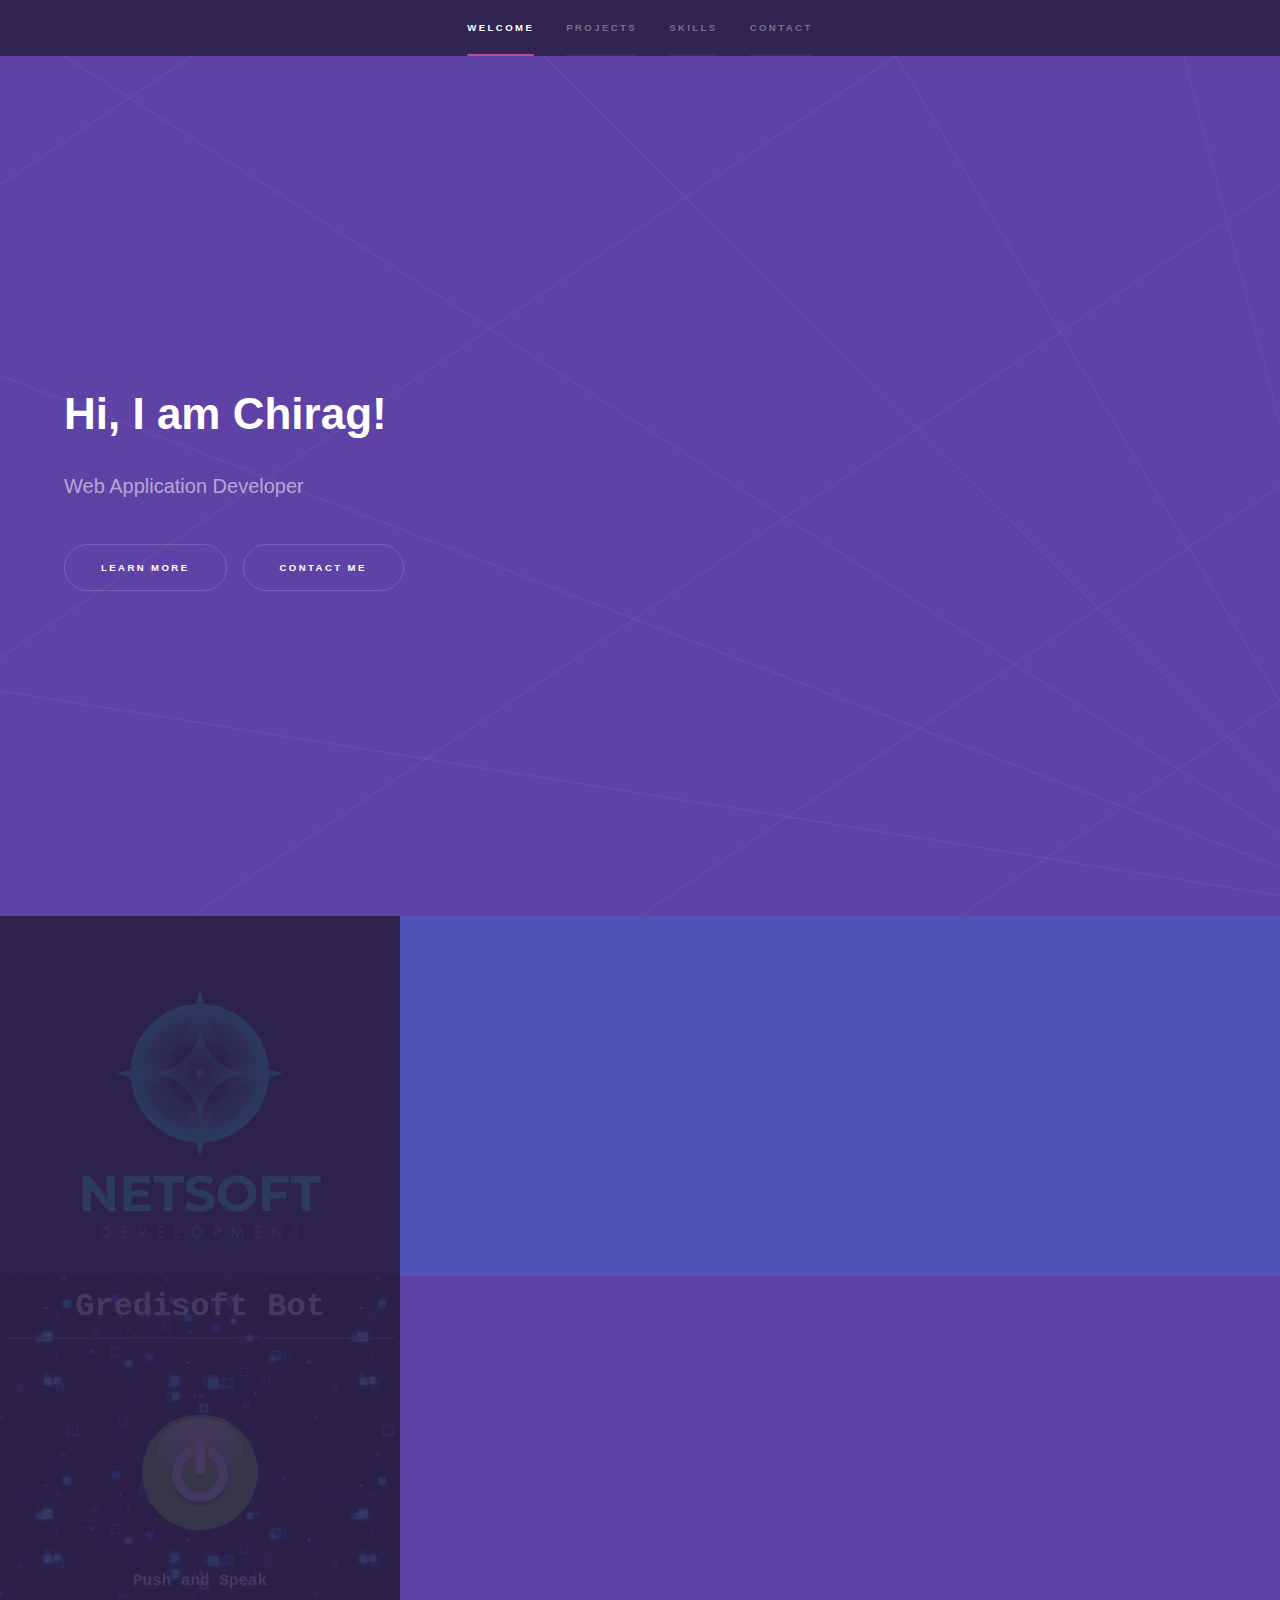
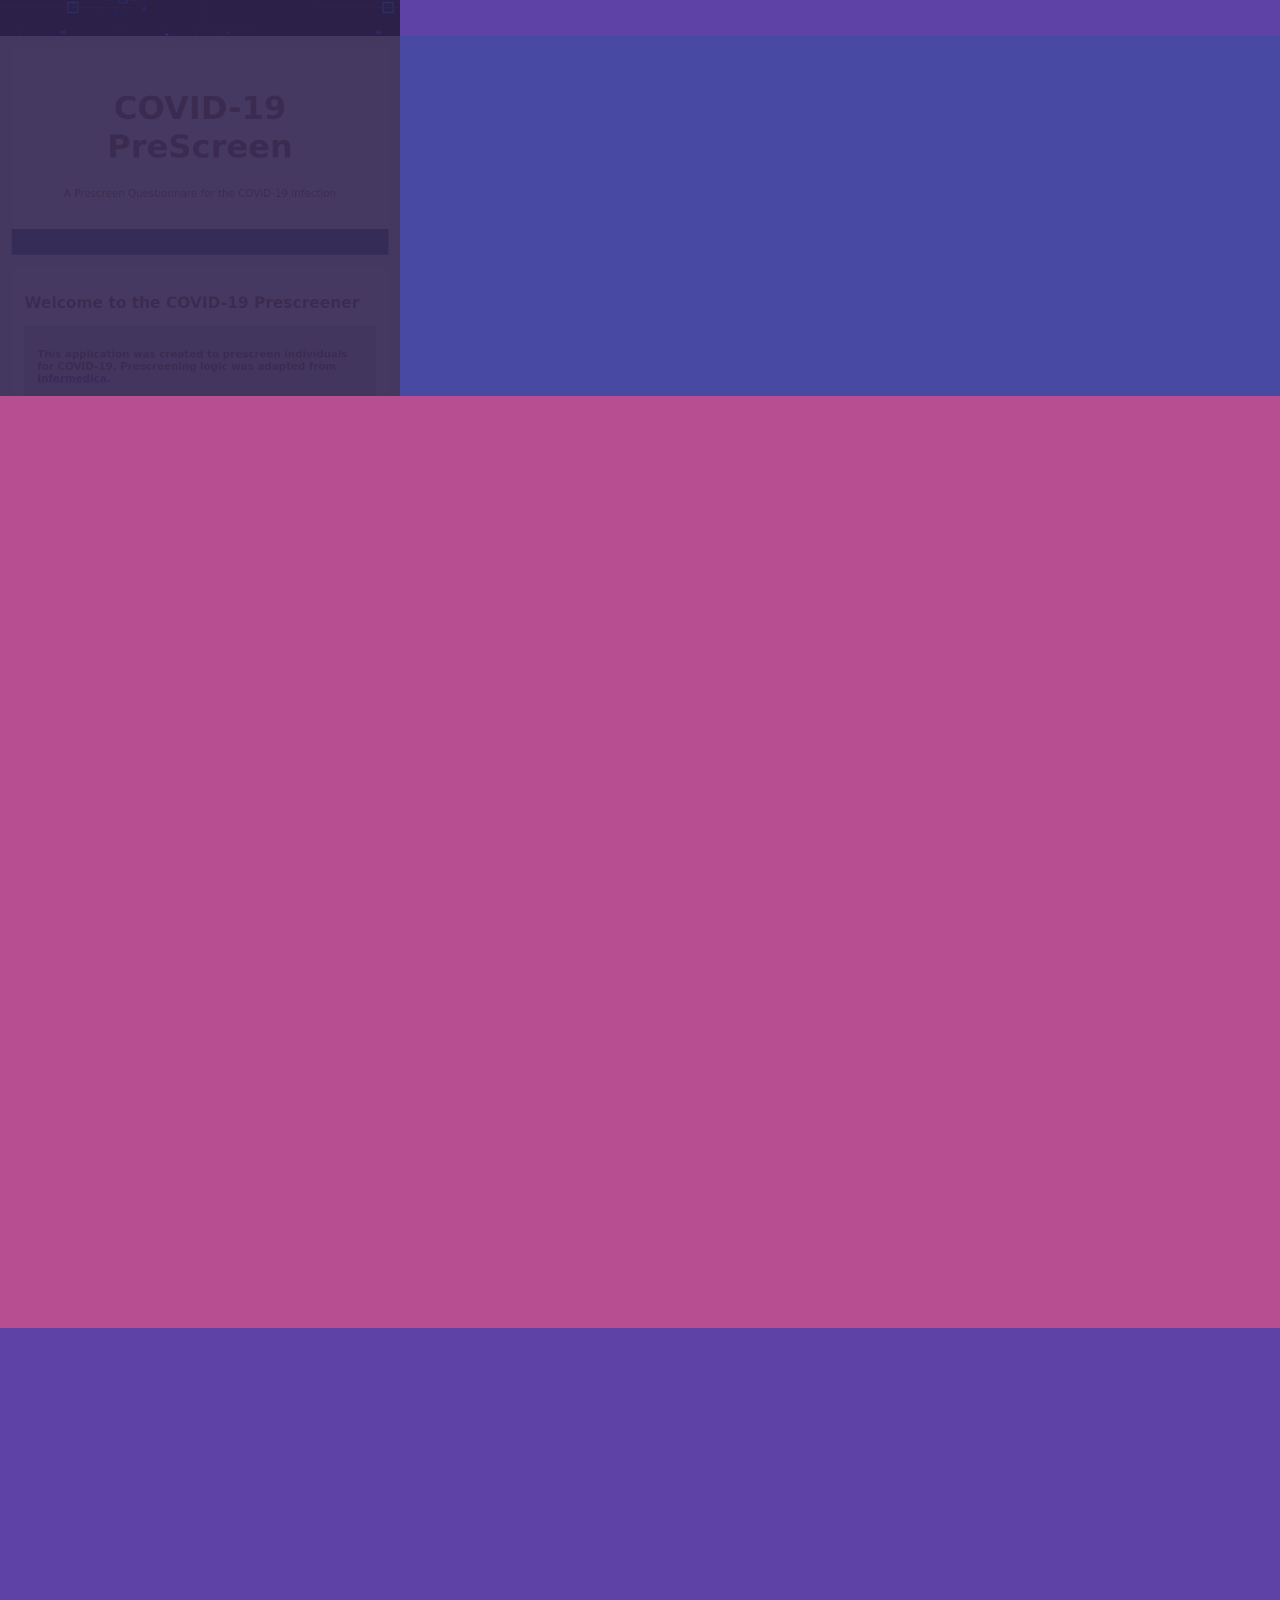
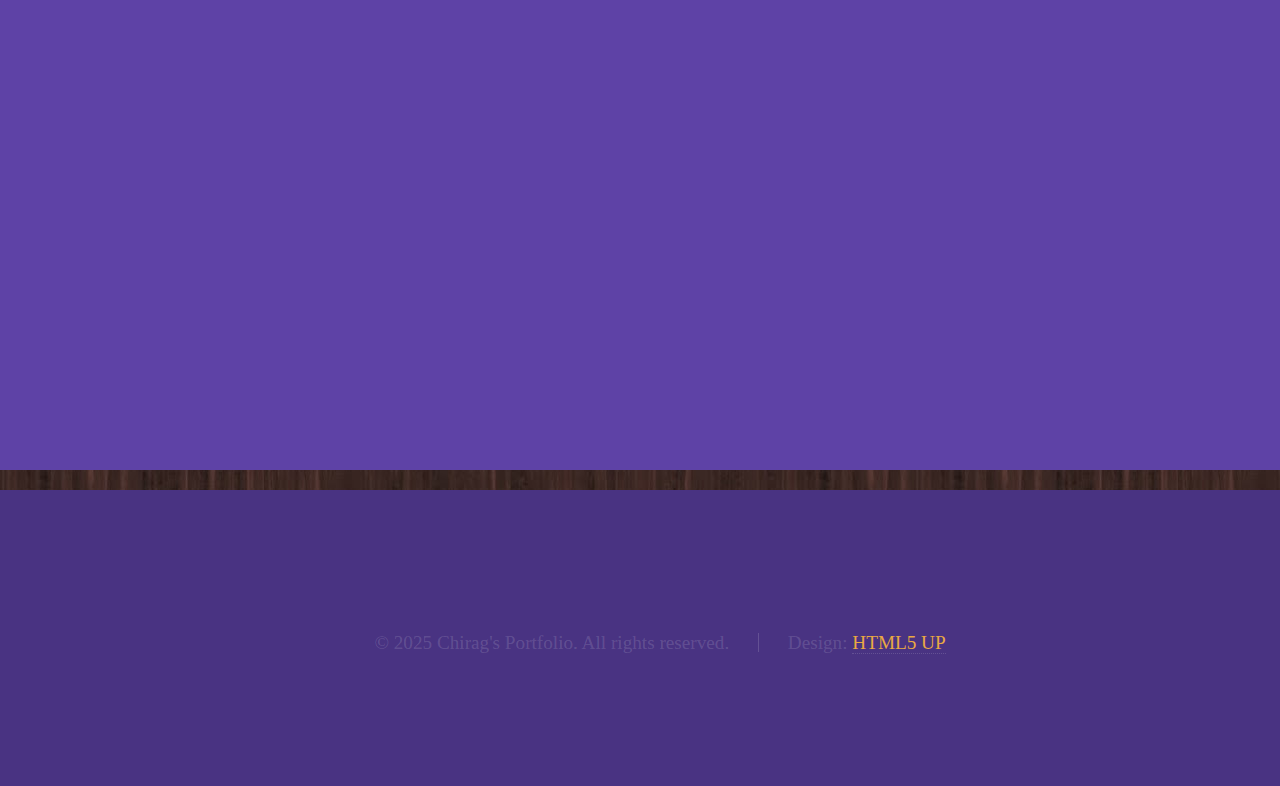
<file: index.html>
<!DOCTYPE HTML>
<!--
	Hyperspace by HTML5 UP
	html5up.net | @ajlkn
	Free for personal and commercial use under the CCA 3.0 license (html5up.net/license)
-->
<html>
	<head>
		<title>Chirag's Portfolio</title>
		<meta charset="utf-8" />
		<meta name="viewport" content="width=device-width, initial-scale=1, user-scalable=no" />
		 <!-- Bootstrap CSS -->
		 <link rel="stylesheet" href="https://stackpath.bootstrapcdn.com/bootstrap/4.1.3/css/bootstrap.min.css" integrity="sha384-MCw98/SFnGE8fJT3GXwEOngsV7Zt27NXFoaoApmYm81iuXoPkFOJwJ8ERdknLPMO" crossorigin="anonymous">
		<link rel="stylesheet" href="assets/css/main.css" />
		<!-- Custom style sheet -->
		<link rel="stylesheet" href="styles/style.css">
		<noscript><link rel="stylesheet" href="assets/css/noscript.css" /></noscript>

		<!-- Google fonts -->
		<link href="https://fonts.googleapis.com/css2?family=Indie+Flower&display=swap" rel="stylesheet"> 
    	<link href="https://fonts.googleapis.com/css2?family=Molle:ital@1&display=swap" rel="stylesheet"> 

	</head>
	<body class="is-preload">

		<!-- Sidebar -->
			<section id="sidebar">
				<div class="inner">
					<nav>
						<ul>
							<li><a href="#intro">Welcome</a></li>
							<li><a href="#projects">Projects</a></li>
							<li><a href="#skills">Skills</a></li>
							<li><a href="#contact">Contact</a></li>
						</ul>
					</nav>
				</div>
			</section>

		<!-- Wrapper -->
			<div id="wrapper">

				<!-- Intro -->
					<section id="intro" class="wrapper style1 fullscreen fade-down">
						<div class="inner">
							<h1>Hi, I am Chirag!</h1>
							<p>Web Application Developer </p>
							<ul class="actions">
								<li><a href="#projects" class="button scrolly">Learn more</a></li>
								<li><a href="#contact" class="button scrolly">Contact Me</a></li>
							</ul>
						</div>
					</section>

				<!-- Projects -->
					<section id="projects" class="wrapper style2 spotlights">

						<!-- Full Stack React Applications -->
						<section>
							<a href="https://chiragu.github.io/netsoft/" class="image"><img src="images/Netsoft.png" alt="Netsoft" data-position="top center" /></a>
							<div class="content">
								<div class="inner">
									<h2>Netsoft</h2>
									<p>My website of Blazor applications:<br>Trivia,  <br> 
									</p>
									<ul class="actions">
										<li><a href="https://chiragu.github.io/netsoft/" class="button">Live Site</a></li>
									</ul>
								</div>
							</div>
						</section>

						<!-- Bombay Biyani Project
						<section style="background: #5e42a6;">
							<a href="https://chiragu.github.io/bombaybiryani/" class="image"><img src="images/BombayBiryani.png" alt="Bombay Biryani" data-position="top center" /></a>
							<div class="content">
								<div class="inner">
									<h2>Bombay Biryani</h2>
									<p>A React Application for an Indian Restaurant<br> 
									</p>
									<ul class="actions">
										<li><a href="https://chiragu.github.io/bombaybiryani/" class="button">Live Site</a></li>
									</ul>
								</div>
							</div>
						</section>
						 -->

						<!-- Gredisoft React Projects -->
						<section style="background: #5e42a6;">
							<a href="https://chiragu.github.io/gredisoft/" class="image"><img src="images/gredisoft.png" alt="Gredisoft" data-position="top center" /></a>
							<div class="content">
								<div class="inner">
									<h2>Gredisoft</h2>
									<p>My website of React applications:<br>Trivia, To Do List, Blog, Arg Map and React 3D.<br> 
									</p>
									<ul class="actions">
										<li><a href="https://chiragu.github.io/gredisoft/" class="button">Live Site</a></li>
									</ul>
								</div>
							</div>
						</section>

						<!-- Covid PreScreen -->
						<section>
							<a href="https://chiragu.github.io/covidprescreen/" class="image"><img src="images/covidprescreen.png" alt="COVID-19 PreScreen" data-position="top center" /></a>
							<div class="content">
								<div class="inner">
									<h2>COVID-19 PreScreen</h2>
									<p>This application was created to prescreen individuals for COVID-19. Prescreening logic was adapted from <a href="https://developer.infermedica.com/docs/covid-19">Infermedica</a>.<br>
										Made with vanilla Javascript.<br>
									</p>
									<ul class="actions">
										<li><a href="https://chiragu.github.io/covidprescreen/" class="button">Live Site</a></li>
									</ul>
								</div>
							</div>
						</section>
					</section>

				<!-- Skills -->
					<section id="skills" class="wrapper style3 fade-up">
						<div class="inner">
							<h2>Skills</h2>
							<div class="features">
								<section>
									<span class="icon solid major fa-desktop"></span>
									<h3>Application Development</h3>
									<p>I enjoy developing applications using technologies like React and Blazor. Some of the applications I have created are shown above.</p>
								</section>
								<section>
									<span class="icon solid major fa-desktop"></span>
									<h3>Front End</h3>
									<p>I develop front end web applications using html, css and javascript, React, C# and Blazor. I have also built custom WordPress themes and plugins.</p>
								</section>								
								<section>
									<span class="icon solid major fa-code"></span>
									<h3>Back End</h3>
									<p>I have written backend code using ASP.NET, Express, PHP, Python Django and Python Flask. I also have experience with serverless compute using technologies like AWS Lambda.</p>
								</section>
								<section>
									<span class="icon solid major fa-code"></span>
									<h3>Java SE</h3>
									<p>I developed multi-threaded Java desktop applications for US Government contracts from IARPA and the NSF.</p>
								</section>
								<section>
									<span class="icon solid major fa-cog"></span>
									<h3>Deployment</h3>
									<p>I have experience deploying web applications on various cloud platforms: Amazon Web Services, Google Cloud Platform, Heroku, Hostinger and Dreamhost. I have installed and deployed web applications on Linux servers with domain names and SSL.</p>
								</section>
								<section>
									<span class="icon major fa-gem"></span>
									<h3>Education</h3>
									<p>I completed a B.S. in Computer Science with honors plus additional graduate coursework in Software Engineering. I have also co-authored 5 academic papers. </p>
								</section>
							</div>
						</div>
					</section>

					<!-- Contact -->
					<section id="contact" class="wrapper style1 fade-up">
						<div class="inner">
							<h2>Get in touch</h2>
							<p>Send me a message and I will get back to you as soon as I can.</p>
							<div class="style1">
								<section>
									<form method="post" id="contact-form">
										<div class="fields">
											<div class="field full">
												<label for="name">Name</label>
												<input type="text" name="name" id="name" />
											</div>
											<div class="field full">
												<label for="email">Email</label>
												<input type="text" name="email" id="email" />
											</div>
											<div class="field">
												<label for="message">Message</label>
												<textarea name="message" id="message" rows="5"></textarea>
											</div>
										</div>
										<ul class="actions">
											<li><a href="" class="button" onClick="submitToAPI(event)" >Send Message</a></li>
										</ul>
									</form>
								</section>
							</div>
						</div>
					</section>

			</div>

		<!-- Footer -->
			<footer id="footer" class="wrapper style1-alt">
				<div class="inner">
					<!-- <h3 id="quote"></h3><hr> -->
					<ul class="menu">
						<li>&copy; 2025 Chirag's Portfolio. All rights reserved.</li><li>Design: <a href="http://html5up.net">HTML5 UP</a></li>
					</ul>
				</div>
			</footer>


		<!-- jQuery first, then Popper.js, then Bootstrap JS -->
		<script src="https://code.jquery.com/jquery-3.3.1.slim.min.js" integrity="sha384-q8i/X+965DzO0rT7abK41JStQIAqVgRVzpbzo5smXKp4YfRvH+8abtTE1Pi6jizo" crossorigin="anonymous"></script>
		<script src="https://cdnjs.cloudflare.com/ajax/libs/popper.js/1.14.3/umd/popper.min.js" integrity="sha384-ZMP7rVo3mIykV+2+9J3UJ46jBk0WLaUAdn689aCwoqbBJiSnjAK/l8WvCWPIPm49" crossorigin="anonymous"></script>
		<script src="https://stackpath.bootstrapcdn.com/bootstrap/4.1.3/js/bootstrap.min.js" integrity="sha384-ChfqqxuZUCnJSK3+MXmPNIyE6ZbWh2IMqE241rYiqJxyMiZ6OW/JmZQ5stwEULTy" crossorigin="anonymous"></script>

		<!-- Scripts -->
			<script src="assets/js/jquery.min.js"></script>
			<script src="assets/js/jquery.scrollex.min.js"></script>
			<script src="assets/js/jquery.scrolly.min.js"></script>
			<script src="assets/js/browser.min.js"></script>
			<script src="assets/js/breakpoints.min.js"></script>
			<script src="assets/js/util.js"></script>
			<script src="assets/js/main.js"></script>
			<script src="scripts/emailLambdaAPI.js"></script>	 
	</body>
</html>
</file>
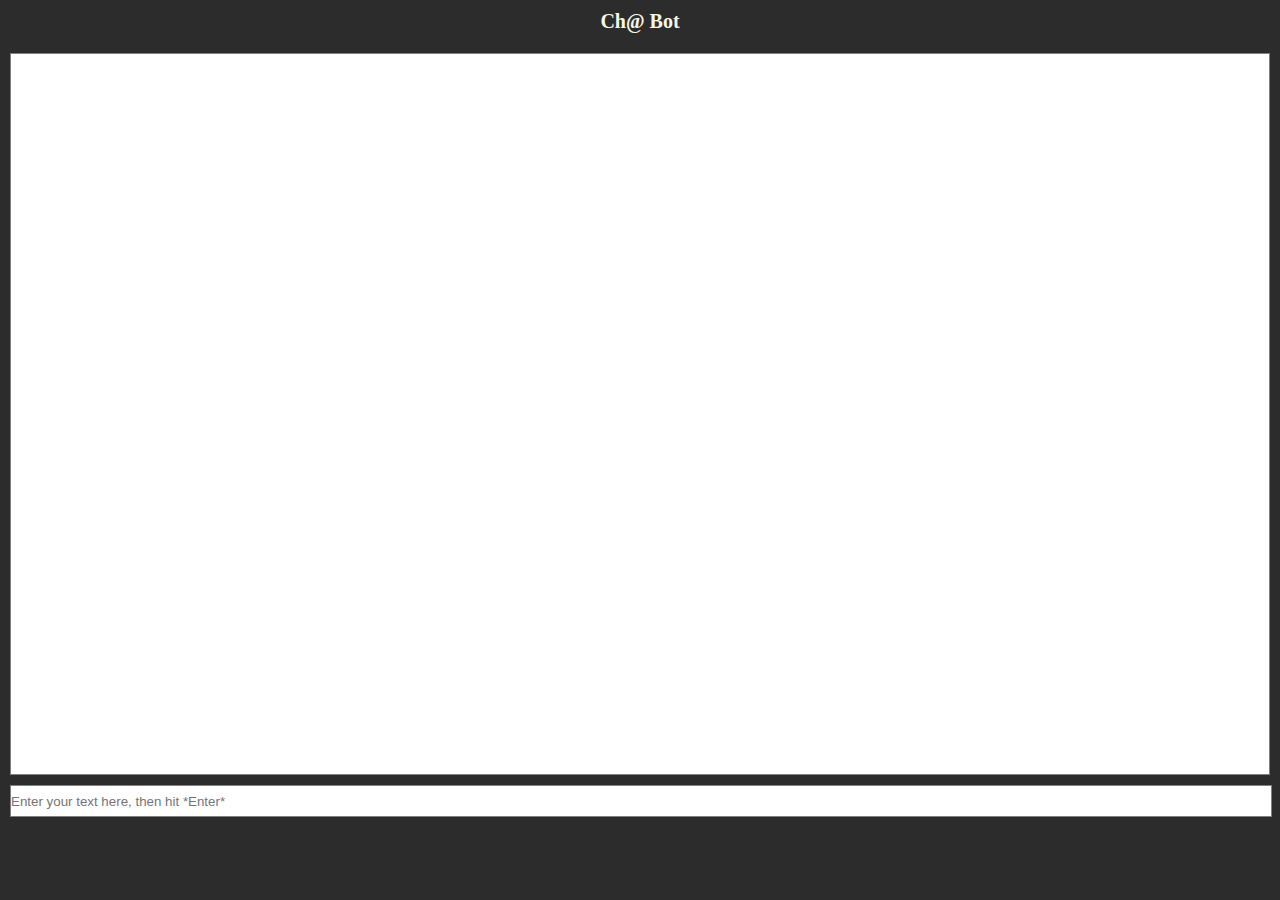
<file: ChATBot/index.html>
<!DOCTYPE html>
<html lang="en">
<head>
    <meta charset="UTF-8">
    <meta name="viewport" content="width=device-width, initial-scale=1.0">
    <link rel="stylesheet" href="styles/style.css">
    
    <title>Ch@ Bot</title>
</head>
<body>
    <div class="header">Ch@ Bot</div>
    <div id ="display"></div>
    <div class = "inputContainer"> 
        <input type="text" id="text" name="text" placeholder="Enter your text here, then hit *Enter*">
    </div>
    <script src="scripts/chat.js"></script>
</body>
</html>
</file>
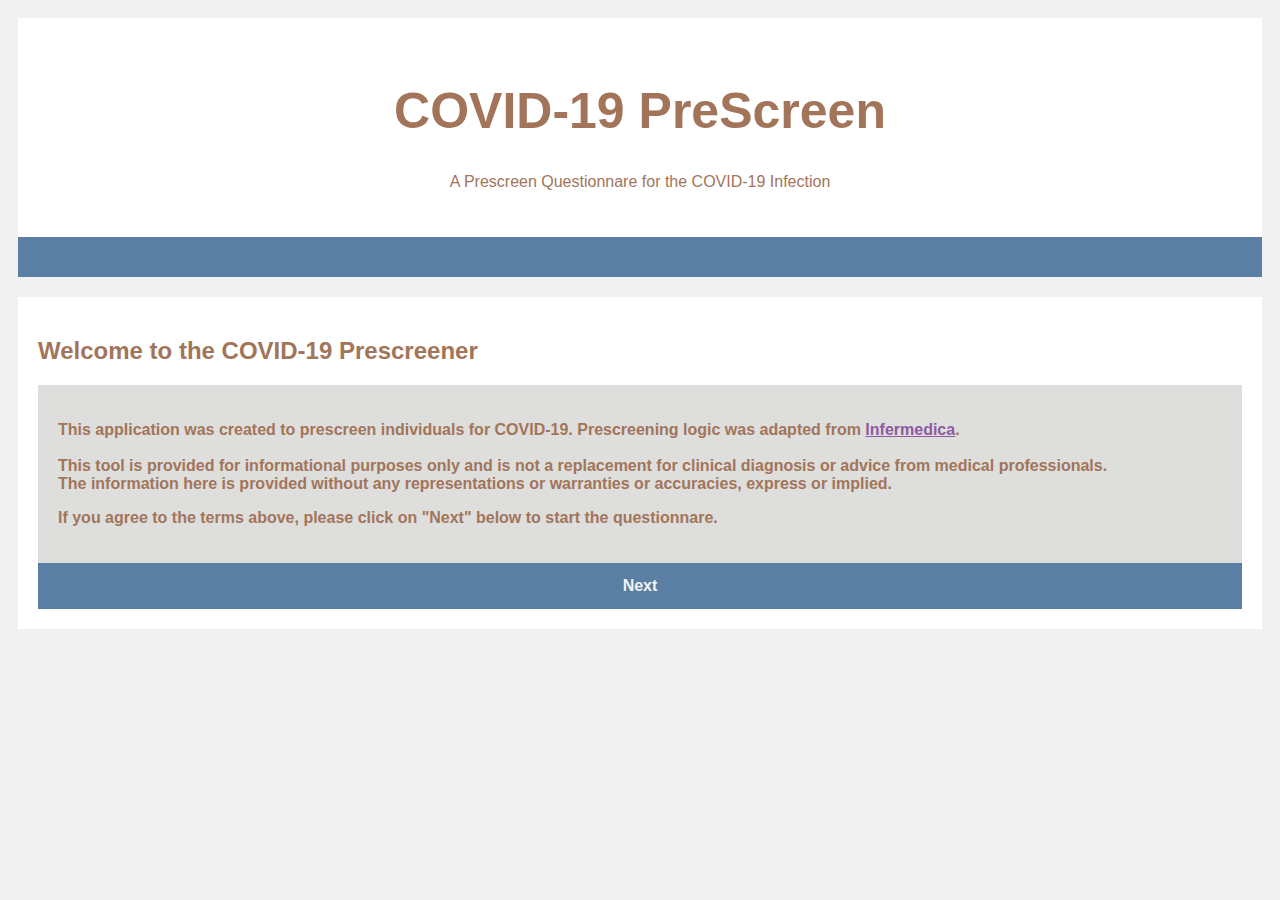
<file: covidprescreen/index.html>
<!DOCTYPE html>
<html>
<head>
    <meta name="viewport" content="width=device-width, initial-scale=1">
    <link rel = "stylesheet" type = "text/css" href = "style.css" />
</head>
<body>

<div class="header">
  <h1>COVID-19 PreScreen</h1>
  <p>A Prescreen Questionnare for the COVID-19 Infection</p>
</div>

<div class="topnav"></div>


  <div class="maincolumn">
    
    
    <div class="card" id="main">
      <h2>Welcome to the COVID-19 Prescreener</h2>
      
      <div class="query">    
        <p>This application was created to prescreen individuals for COVID-19. Prescreening logic was adapted from <a href="https://developer.infermedica.com/docs/covid-19">Infermedica</a>.
        <br><br>This tool is provided for informational purposes only and is not a replacement for clinical diagnosis or advice from medical professionals.
        <br>The information here is provided without any representations or warranties or accuracies, express or implied.</p> 
        <p>If you agree to the terms above, please click on "Next" below to start the questionnare.</p>
      </div>
      <div class="button" id="mainbutton">Next</div>
    </div>

    <div class="card" id="symptoms">
        <h2>Have you developed any of the following new symptoms? (Not related to any preexisting chronic conditions)</h2>        
        <div class="query">             
            <label for="fever"><input type="checkbox" name="fever" id="fever"> Fever</label><br><br>    
            <label for="cough"><input type="checkbox" name="cough" id="cough"> Cough</label><br><br>            
            <label for="shortnessOfBreath"><input type="checkbox" name="shortnessOfBreath" id="shortnessOfBreath"> Shortness of Breath </label> <br><br>
            <label for="none"><input type="checkbox" name="none" id="none"> None of the Above </label> <br>    
        </div>
        <div class="button" id="symptomsbutton">Next</div>
      </div>


      <div class="card" id="feverCard">
        <h2>How high is your fever?</h2>      
        <div class="query">    
            <label for="lowFever"><input type="radio" name="feverRadio" id="lowFever"> Between 37.5&deg;C and 40&deg;C (99.5&deg;F and 104&deg;F)</label><br><br>    
            <label for="highFever"><input type="radio" name="feverRadio" id="highFever"> Greater than 40&deg;C (104&deg;F)</label><br>
        </div>
        <div class="button" id="feverButton">Next</div>
    </div>

    
    <div class="card" id="worse">
        <h2>Are your symptoms worsening rapidly?</h2>      
        <div class="query">    
            <label for="yesworse"><input type="radio" name="worseRadio" id="yesworse"> Yes</label><br><br>    
            <label for="noworse"><input type="radio" name="worseRadio" id="noworse"> No</label><br>
        </div>
        <div class="button" id="worseButton">Next</div>
    </div>

    
    <div class="card" id="breathe">
        <h2>Are you breathing very fast?</h2>      
        <div class="query">    
            <label for="yesfast"><input type="radio" name="breatheRadio" id="yesfast"> Yes</label><br><br>    
            <label for="nofast"><input type="radio" name="breatheRadio" id="nofast"> No</label><br> 
        </div>
        <div class="button" id="breatheButton">Next</div>
    </div>

    
    <div class="card" id="blood">
        <h2>Are you coughing up blood?</h2>      
        <div class="query">    
            <label for="yesblood"><input type="radio" name="bloodRadio" id="yesblood"> Yes</label><br><br>    
            <label for="noblood"><input type="radio" name="bloodRadio" id="noblood"> No</label><br> 
        </div>
        <div class="button" id="bloodButton">Next</div>
    </div>

    
    <div class="card" id="contact">
        <h2>Have you had close contact with a person suspected of having COVID-19 or have you travelled to an area with widespread transmission of COVID-19 within the last 14 days?</h2>      
        <div class="query">    
            <label for="yescontact"><input type="radio" name="contactRadio" id="yescontact"> Yes</label><br><br>    
            <label for="nocontact"><input type="radio" name="contactRadio" id="nocontact"> No</label><br> 
        </div>
        <div class="button" id="contactButton">Next</div>
    </div>
  </div>


<div class="result" id="monitor">
  <p>Based on your responses, CDC and WHO guidelines suggest that you:<br><br>Stay home and monitor your symptoms.<br><br>For more information, visit the <a href="https://www.cdc.gov/coronavirus/2019-ncov/index.html">CDC Website</a>.</p>
</div>

<div class="result" id="avoidContact">
    <p>Based on your responses, CDC and WHO guidelines suggest that you:<br><br>Avoid all contact and consult health department.<br><br>For more information, visit the <a href="https://www.cdc.gov/coronavirus/2019-ncov/index.html">CDC Website</a>.</p>
</div>

<div class="result" id="quarantine">
<p>Based on your responses, CDC and WHO guidelines suggest that you:<br><br>Quarantine<br><br>For more information, visit the <a href="https://www.cdc.gov/coronavirus/2019-ncov/index.html">CDC Website</a>.</p>
</div>

<div class="result" id="guidelines">
<p>Based on your responses, CDC and WHO guidelines suggest that you:<br><br>Follow preventive guidelines.<br><br>For more information, visit the <a href="https://www.cdc.gov/coronavirus/2019-ncov/index.html">CDC Website</a>.</p>
</div>

<div class="result" id="emergency">
    <p>Based on your responses, CDC and WHO guidelines suggest that you:<br><br>Seek medical attention as soon as possible and avoid all contact.<br><br>For more information, visit the <a href="https://www.cdc.gov/coronavirus/2019-ncov/index.html">CDC Website</a>.</p>
</div>

<script src="screener.js"></script>
</body>
</html>
</file>
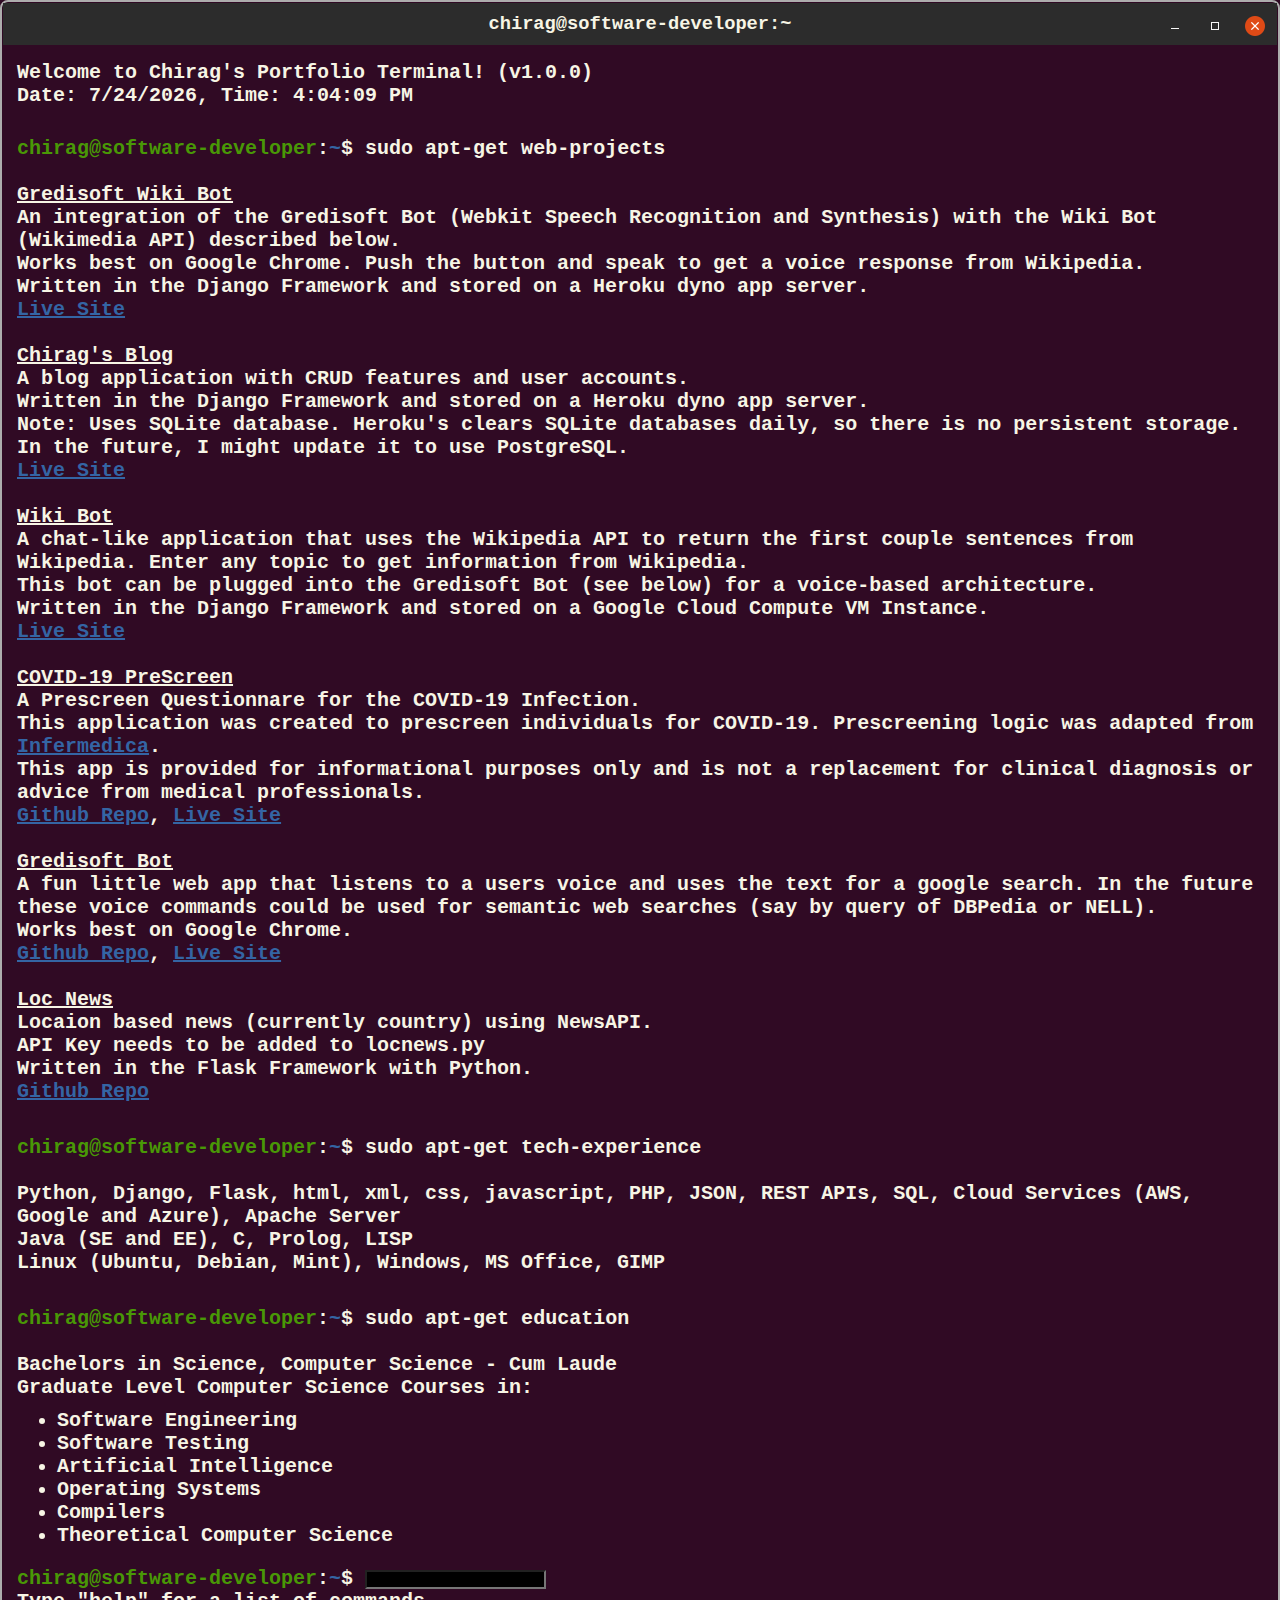
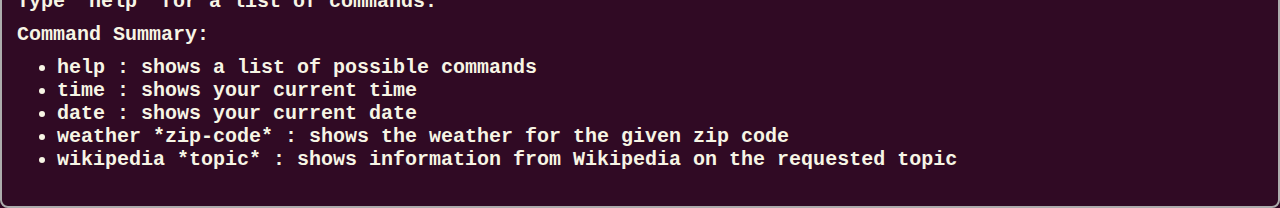
<file: index2019.html>
<!-- Depricated - Old Portfolio from 2019 -->

<!DOCTYPE html>
<html lang="en">
<head>
    <meta charset="UTF-8">
    <meta name="viewport" content="width=device-width, initial-scale=1.0">
    <link rel="stylesheet" href="styles/style2019.css">
    <title>Chirag's Portfolio Terminal</title>
</head>
<body>
    
    <header>
        <div class ="titleBar">
            <div class = "title"><h3>chirag@software-developer:~</h3></div>
            <span id="windowControls"><img src="images/windowControls.png" alt="Window Controls"></span>
        </div>
    </header>

    <main>
        <div class ="welcome">
            <p>Welcome to Chirag's Portfolio Terminal! (v1.0.0)<br>
            Date: <span id="date"></span>, Time: <span id="time"></span></p>
        </div>

        <div class="content">

            <!-- Projects -->
            <p>
                <span style="color:#499806">chirag@software-developer</span>:<span style="color:#3465a3">~</span>$ sudo apt-get web-projects<br><br>

                <!-- Each project-->

                <u>Gredisoft Wiki Bot</u><br>
                An integration of the Gredisoft Bot (Webkit Speech Recognition and Synthesis) with the Wiki Bot (Wikimedia API) described below.<br>
                Works best on Google Chrome. Push the button and speak to get a voice response from Wikipedia.<br>
                Written in the Django Framework and stored on a Heroku dyno app server.<br>
                <a href="https://wiki-chat-bot.herokuapp.com/"> Live Site</a>
                <br><br>

                <u>Chirag's Blog</u><br>
                A blog application with CRUD features and user accounts.<br>
                Written in the Django Framework and stored on a Heroku dyno app server.<br>
                Note: Uses SQLite database. Heroku's clears SQLite databases daily, so there is no persistent storage.<br>
                In the future, I might update it to use PostgreSQL.<br> 
                <a href="https://chirag-django-blog.herokuapp.com/"> Live Site</a>
                <br><br>


                <u>Wiki Bot</u><br>
                A chat-like application that uses the Wikipedia API to return the first couple sentences from Wikipedia. Enter any topic to get information from Wikipedia.<br>
                This bot can be plugged into the Gredisoft Bot (see below) for a voice-based architecture.<br>
                Written in the Django Framework and stored on a Google Cloud Compute VM Instance.<br>
                <a href="http://104.196.187.7/wikibot/"> Live Site</a>
                <br><br>


                <u>COVID-19 PreScreen</u><br>
                A Prescreen Questionnare for the COVID-19 Infection.<br>
                This application was created to prescreen individuals for COVID-19. Prescreening logic was adapted from <a href="https://developer.infermedica.com/docs/covid-19">Infermedica</a>.<br>
                This app is provided for informational purposes only and is not a replacement for clinical diagnosis or advice from medical professionals.<br>
                <a href="https://github.com/chiragu/covidprescreen">Github Repo</a>, <a href="https://chiragu.github.io/covidprescreen/"> Live Site</a>
                <br><br>

                <u>Gredisoft Bot</u><br>
                A fun little web app that listens to a users voice and uses the text for a google search. 
                In the future these voice commands could be used for semantic web searches (say by query of DBPedia or NELL).<br>
                Works best on Google Chrome.<br>
                <a href="https://github.com/chiragu/gredisoft">Github Repo</a>, <a href="https://chiragu.github.io/gredisoft/"> Live Site</a>
                <br><br>

                <u>Loc News</u><br>
                Locaion based news (currently country) using NewsAPI.<br>
                API Key needs to be added to locnews.py<br>
                Written in the Flask Framework with Python.<br>
                <a href="https://github.com/chiragu/LocNews">Github Repo</a>
                <br><br>

            </p>
            <!-- Tech Experience -->
            <p>
            <span style="color:#499806">chirag@software-developer</span>:<span style="color:#3465a3">~</span>$ sudo apt-get tech-experience<br><br>
            Python, Django, Flask, html, xml, css, javascript, PHP, JSON, REST APIs, SQL, Cloud Services (AWS, Google and Azure), Apache Server<br>
            Java (SE and EE), C, Prolog, LISP<br>
            Linux (Ubuntu, Debian, Mint), Windows, MS Office, GIMP<br><br>
            </p>

            <!-- Education -->
            <p>
                <span style="color:#499806">chirag@software-developer</span>:<span style="color:#3465a3">~</span>$ sudo apt-get education<br><br>
                Bachelors in Science, Computer Science - Cum Laude<br>
                Graduate Level Computer Science Courses in:
                <ul>
                    <li>Software Engineering</li>
                    <li>Software Testing</li>
                    <li>Artificial Intelligence</li>
                    <li>Operating Systems</li>
                    <li>Compilers</li>
                    <li>Theoretical Computer Science</li>
                </ul>    
            </p>

             <!-- Terminal -->
             <p>
                 
                <span style="color:#499806">chirag@software-developer</span>:<span style="color:#3465a3">~</span>$ <input type="text" id="command" name="command"><br>
                Type "help" for a list of commands.<br>

                <div id="terminalOuput">
                    <p>
                        Command Summary:<br>
                        <ul>
                            <li>help : shows a list of possible commands</li>
                            <li>time : shows your current time</li>
                            <li>date : shows your current date</li>
                            <li>weather *zip-code* : shows the weather for the given zip code</li>
                            <li>wikipedia *topic* : shows information from Wikipedia on the requested topic</li>
                        </ul>
                    </p>
                </div>
            </p>
        </div>
    </main>
    <script src="scripts/dateTime.js"></script>
    <script src="scripts/windowControls.js"></script>
    <script src="scripts/terminal.js"></script>
</body>
</html>
</file>
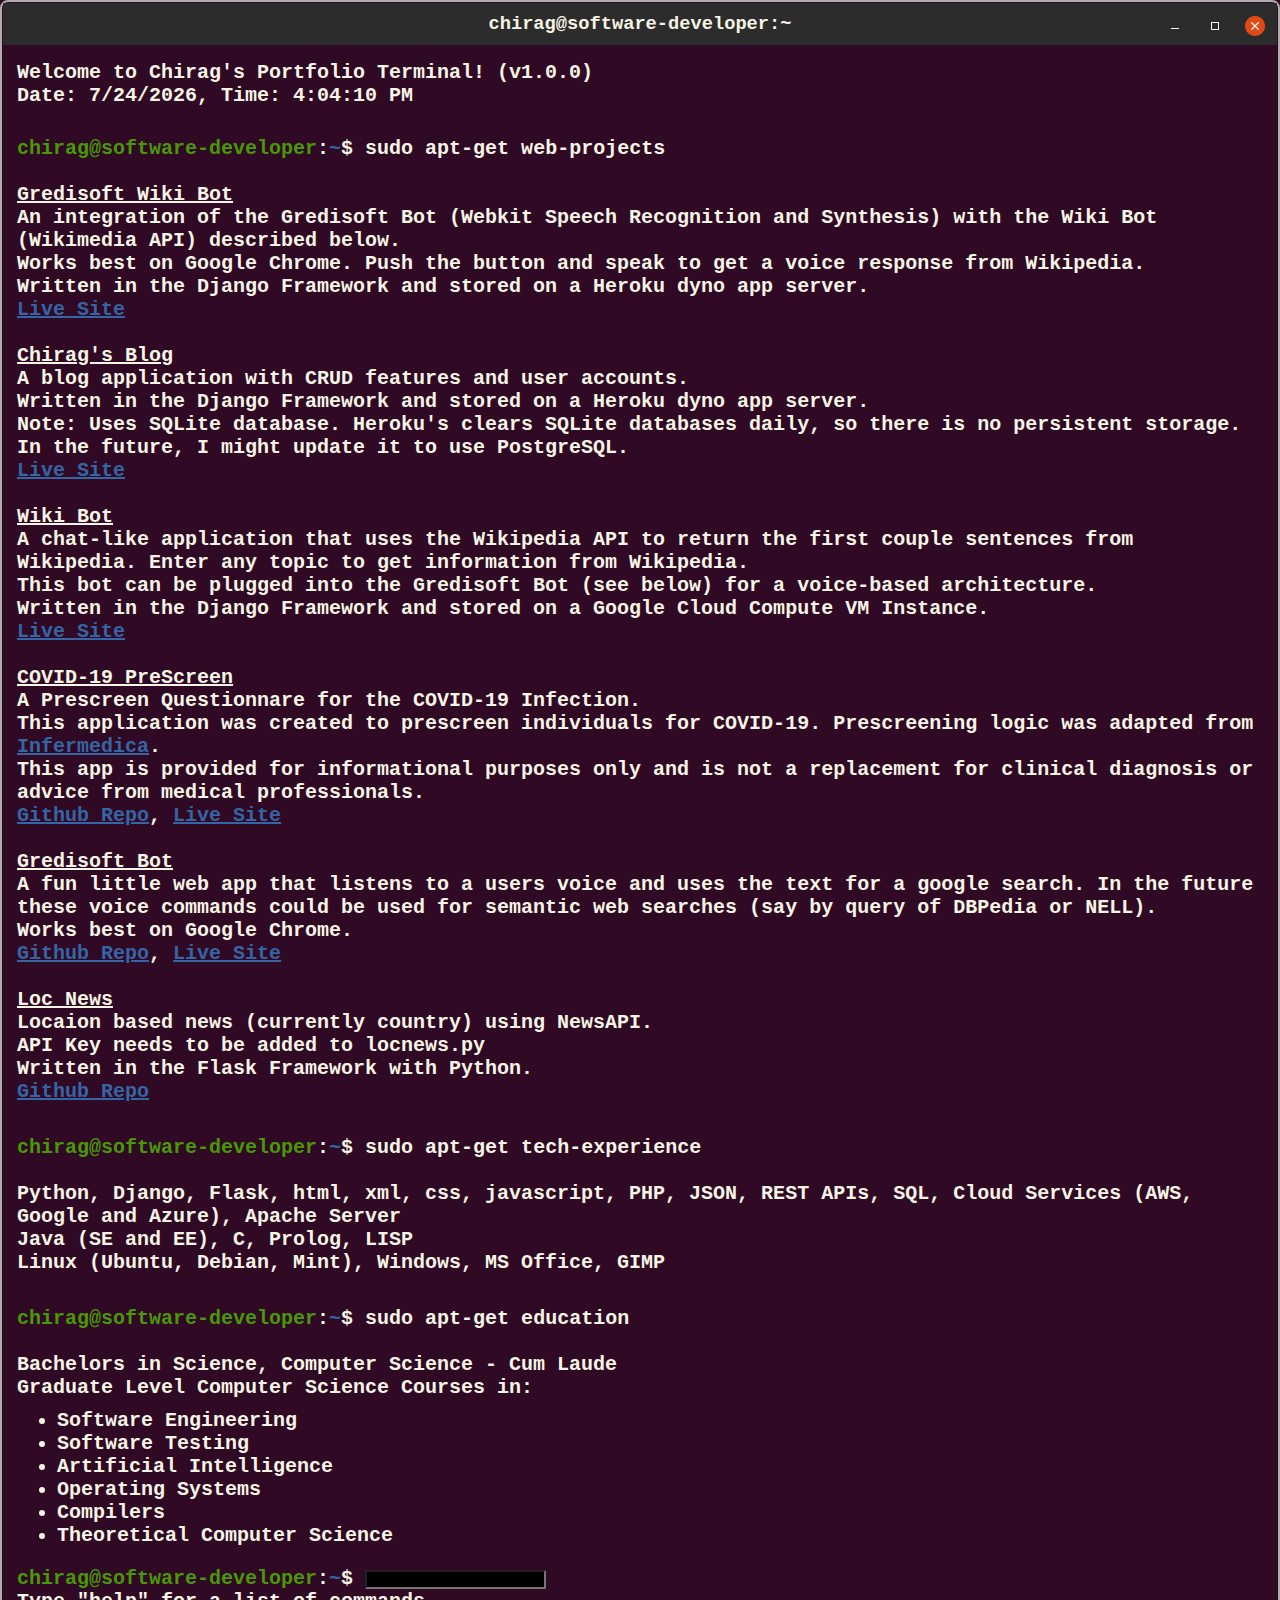
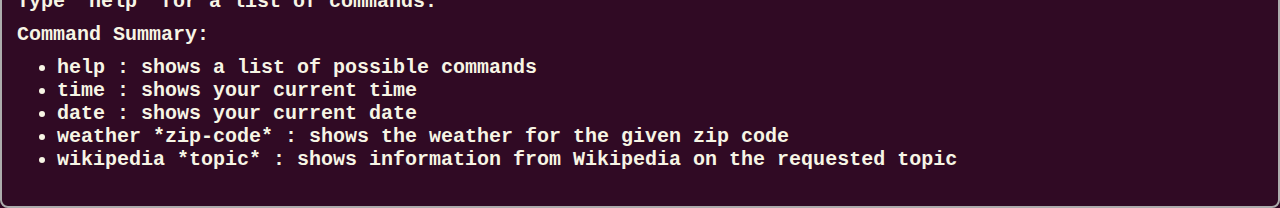
<file: index_v1.html>
<!-- Depricated - Old Portfolio from 2019 -->

<!DOCTYPE html>
<html lang="en">
<head>
    <meta charset="UTF-8">
    <meta name="viewport" content="width=device-width, initial-scale=1.0">
    <link rel="stylesheet" href="styles/stylev1.css">
    <title>Chirag's Portfolio Terminal</title>
</head>
<body>
    
    <header>
        <div class ="titleBar">
            <div class = "title"><h3>chirag@software-developer:~</h3></div>
            <span id="windowControls"><img src="images/windowControls.png" alt="Window Controls"></span>
        </div>
    </header>

    <main>
        <div class ="welcome">
            <p>Welcome to Chirag's Portfolio Terminal! (v1.0.0)<br>
            Date: <span id="date"></span>, Time: <span id="time"></span></p>
        </div>

        <div class="content">

            <!-- Projects -->
            <p>
                <span style="color:#499806">chirag@software-developer</span>:<span style="color:#3465a3">~</span>$ sudo apt-get web-projects<br><br>

                <!-- Each project-->

                <u>Gredisoft Wiki Bot</u><br>
                An integration of the Gredisoft Bot (Webkit Speech Recognition and Synthesis) with the Wiki Bot (Wikimedia API) described below.<br>
                Works best on Google Chrome. Push the button and speak to get a voice response from Wikipedia.<br>
                Written in the Django Framework and stored on a Heroku dyno app server.<br>
                <a href="https://wiki-chat-bot.herokuapp.com/"> Live Site</a>
                <br><br>

                <u>Chirag's Blog</u><br>
                A blog application with CRUD features and user accounts.<br>
                Written in the Django Framework and stored on a Heroku dyno app server.<br>
                Note: Uses SQLite database. Heroku's clears SQLite databases daily, so there is no persistent storage.<br>
                In the future, I might update it to use PostgreSQL.<br> 
                <a href="https://chirag-django-blog.herokuapp.com/"> Live Site</a>
                <br><br>


                <u>Wiki Bot</u><br>
                A chat-like application that uses the Wikipedia API to return the first couple sentences from Wikipedia. Enter any topic to get information from Wikipedia.<br>
                This bot can be plugged into the Gredisoft Bot (see below) for a voice-based architecture.<br>
                Written in the Django Framework and stored on a Google Cloud Compute VM Instance.<br>
                <a href="http://104.196.187.7/wikibot/"> Live Site</a>
                <br><br>


                <u>COVID-19 PreScreen</u><br>
                A Prescreen Questionnare for the COVID-19 Infection.<br>
                This application was created to prescreen individuals for COVID-19. Prescreening logic was adapted from <a href="https://developer.infermedica.com/docs/covid-19">Infermedica</a>.<br>
                This app is provided for informational purposes only and is not a replacement for clinical diagnosis or advice from medical professionals.<br>
                <a href="https://github.com/chiragu/covidprescreen">Github Repo</a>, <a href="https://chiragu.github.io/covidprescreen/"> Live Site</a>
                <br><br>

                <u>Gredisoft Bot</u><br>
                A fun little web app that listens to a users voice and uses the text for a google search. 
                In the future these voice commands could be used for semantic web searches (say by query of DBPedia or NELL).<br>
                Works best on Google Chrome.<br>
                <a href="https://github.com/chiragu/gredisoft">Github Repo</a>, <a href="https://chiragu.github.io/gredisoft/"> Live Site</a>
                <br><br>

                <u>Loc News</u><br>
                Locaion based news (currently country) using NewsAPI.<br>
                API Key needs to be added to locnews.py<br>
                Written in the Flask Framework with Python.<br>
                <a href="https://github.com/chiragu/LocNews">Github Repo</a>
                <br><br>

            </p>
            <!-- Tech Experience -->
            <p>
            <span style="color:#499806">chirag@software-developer</span>:<span style="color:#3465a3">~</span>$ sudo apt-get tech-experience<br><br>
            Python, Django, Flask, html, xml, css, javascript, PHP, JSON, REST APIs, SQL, Cloud Services (AWS, Google and Azure), Apache Server<br>
            Java (SE and EE), C, Prolog, LISP<br>
            Linux (Ubuntu, Debian, Mint), Windows, MS Office, GIMP<br><br>
            </p>

            <!-- Education -->
            <p>
                <span style="color:#499806">chirag@software-developer</span>:<span style="color:#3465a3">~</span>$ sudo apt-get education<br><br>
                Bachelors in Science, Computer Science - Cum Laude<br>
                Graduate Level Computer Science Courses in:
                <ul>
                    <li>Software Engineering</li>
                    <li>Software Testing</li>
                    <li>Artificial Intelligence</li>
                    <li>Operating Systems</li>
                    <li>Compilers</li>
                    <li>Theoretical Computer Science</li>
                </ul>    
            </p>

             <!-- Terminal -->
             <p>
                 
                <span style="color:#499806">chirag@software-developer</span>:<span style="color:#3465a3">~</span>$ <input type="text" id="command" name="command"><br>
                Type "help" for a list of commands.<br>

                <div id="terminalOuput">
                    <p>
                        Command Summary:<br>
                        <ul>
                            <li>help : shows a list of possible commands</li>
                            <li>time : shows your current time</li>
                            <li>date : shows your current date</li>
                            <li>weather *zip-code* : shows the weather for the given zip code</li>
                            <li>wikipedia *topic* : shows information from Wikipedia on the requested topic</li>
                        </ul>
                    </p>
                </div>
            </p>
        </div>
    </main>
    <script src="scripts/dateTime.js"></script>
    <script src="scripts/windowControls.js"></script>
    <script src="scripts/terminal.js"></script>
</body>
</html>
</file>
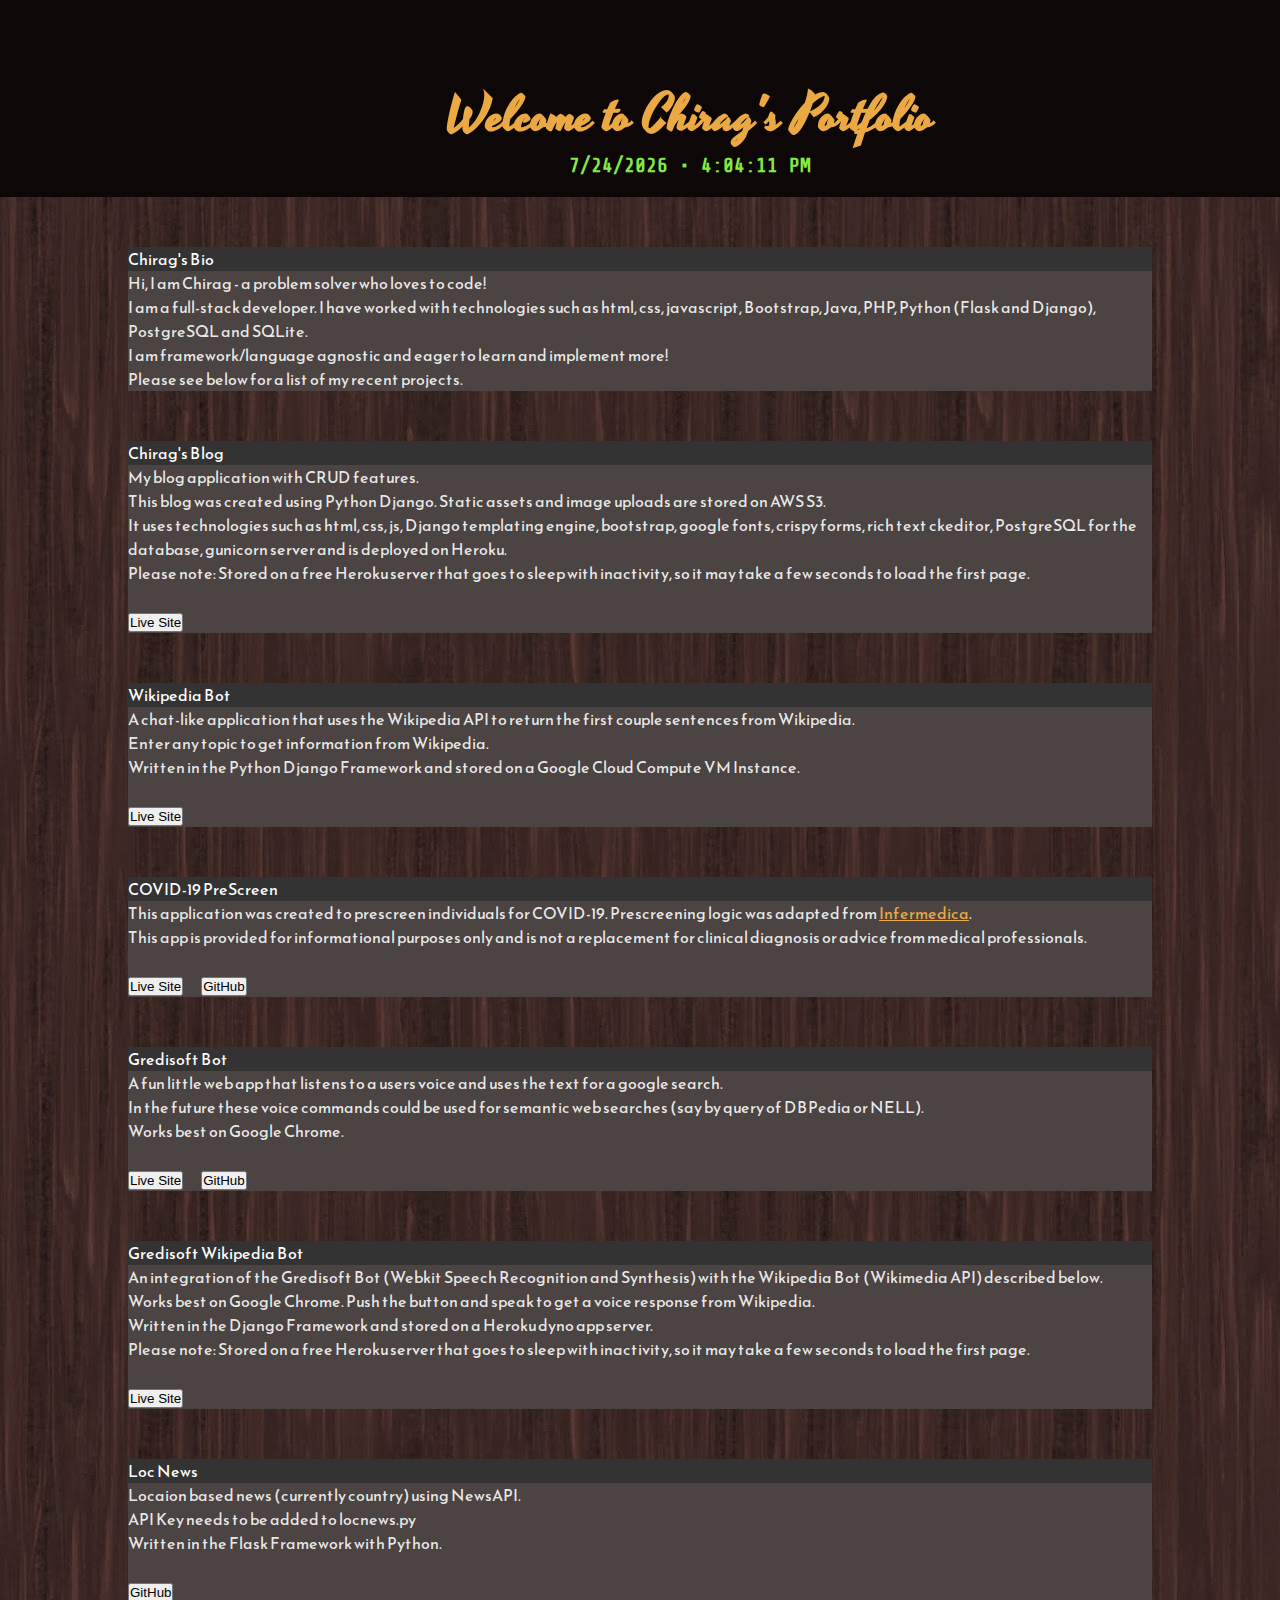
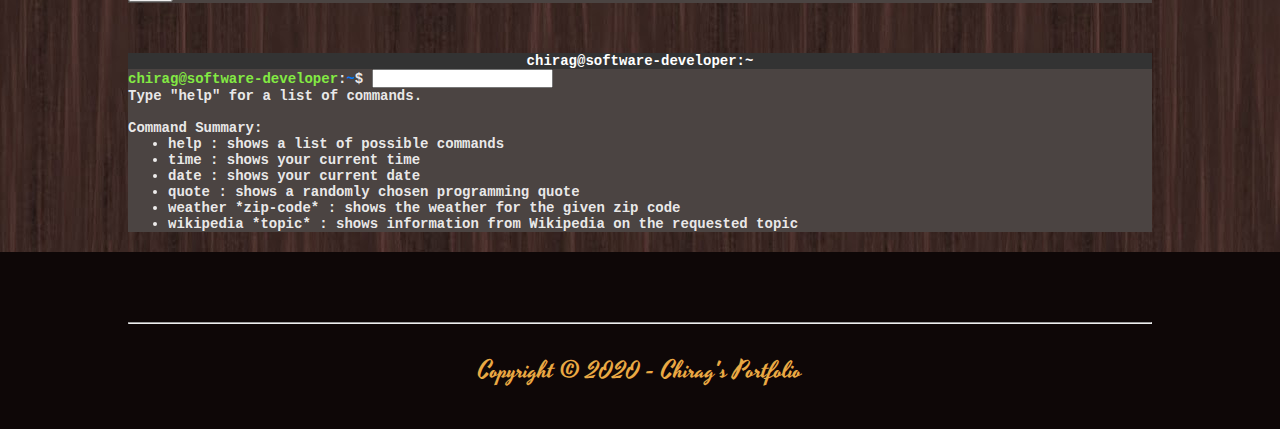
<file: index_v2.html>
<!DOCTYPE html>
<html lang="en">
<head>
    <meta charset="UTF-8">
    <meta name="viewport" content="width=device-width, initial-scale=1.0">

    <!-- Bootstrap CSS -->
    <link rel="stylesheet" href="https://stackpath.bootstrapcdn.com/bootstrap/4.1.3/css/bootstrap.min.css" integrity="sha384-MCw98/SFnGE8fJT3GXwEOngsV7Zt27NXFoaoApmYm81iuXoPkFOJwJ8ERdknLPMO" crossorigin="anonymous">

    <!-- Google fonts -->
    <link href="https://fonts.googleapis.com/css2?family=Yesteryear&display=swap" rel="stylesheet">
    <link href="https://fonts.googleapis.com/css2?family=Reem+Kufi&display=swap" rel="stylesheet">  
    <link href="https://fonts.googleapis.com/css2?family=Share+Tech+Mono&display=swap" rel="stylesheet"> 

    <!-- Custom style sheet -->
    <link rel="stylesheet" href="styles/stylev2.css">

    <title>Chirag's Portfolio</title>
</head>
<body>
    
    <!-- Header -->
    <header>
        <h1>Welcome to Chirag's Portfolio</h1>
        <h2><span id="date"></span> &bull; <span id="time"></span></h2>
    </header>

    
    <main>
        <!-- Bio -->
        <div class="card my-card">
            <div class="card-header my-card-header">Chirag's Bio<br></div>
            <div class="card-body my-card-body">
                Hi, I am Chirag - a problem solver who loves to code!<br>
                I am a full-stack developer. I have worked with technologies such as html, css, javascript, Bootstrap, Java, PHP, Python (Flask and Django), PostgreSQL and SQLite.<br>
                I am framework/language agnostic and eager to learn and implement more!<br>
                Please see below for a list of my recent projects.
            </div>
        </div>


         <!-- Projects -->
        <div class="card my-card">
            <div class="card-header my-card-header">Chirag's Blog<br></div>
            <div class="card-body my-card-body">
                My blog application with CRUD features.<br>
                This blog was created using Python Django. Static assets and image uploads are stored on AWS S3.<br> 
                It uses technologies such as html, css, js, Django templating engine, bootstrap, google fonts, crispy forms, rich text ckeditor, PostgreSQL for the database, gunicorn server and is deployed on Heroku.<br>
                Please note: Stored on a free Heroku server that goes to sleep with inactivity, so it may take a few seconds to load the first page.<br><br>
                <button type="button" class="btn btn-success" onclick="window.location.href='https://chirag-django-blog.herokuapp.com/'">Live Site</button>
            </div>
        </div>

        <div class="card my-card">
            <div class="card-header my-card-header">Wikipedia Bot<br></div>
            <div class="card-body my-card-body">
                A chat-like application that uses the Wikipedia API to return the first couple sentences from Wikipedia.<br> 
                Enter any topic to get information from Wikipedia.<br>
                Written in the Python Django Framework and stored on a Google Cloud Compute VM Instance.<br><br>
                <button type="button" class="btn btn-success" onclick="window.location.href='http://104.196.187.7/wikibot/'">Live Site</button>
            </div>
        </div>

        <div class="card my-card">
            <div class="card-header my-card-header">COVID-19 PreScreen<br></div>
            <div class="card-body my-card-body">
                This application was created to prescreen individuals for COVID-19. Prescreening logic was adapted from <a href="https://developer.infermedica.com/docs/covid-19">Infermedica</a>.<br>
                This app is provided for informational purposes only and is not a replacement for clinical diagnosis or advice from medical professionals.<br><br>
                <button type="button" class="btn btn-success" onclick="window.location.href='https://chiragu.github.io/covidprescreen/'">Live Site</button>&emsp;
                <button type="button" class="btn btn-primary" onclick="window.location.href='https://github.com/chiragu/covidprescreen'">GitHub</button>
            </div>
        </div>

        <div class="card my-card">
            <div class="card-header my-card-header">Gredisoft Bot<br></div>
            <div class="card-body my-card-body">
                A fun little web app that listens to a users voice and uses the text for a google search.<br>
                In the future these voice commands could be used for semantic web searches (say by query of DBPedia or NELL).<br>
                Works best on Google Chrome.<br><br>
                <button type="button" class="btn btn-success" onclick="window.location.href='https://chiragu.github.io/gredisoft/'">Live Site</button>&emsp;
                <button type="button" class="btn btn-primary" onclick="window.location.href='https://github.com/chiragu/gredisoft'">GitHub</button>
            </div>
        </div>

        <div class="card my-card">
            <div class="card-header my-card-header">Gredisoft Wikipedia Bot<br></div>
            <div class="card-body my-card-body">
                An integration of the Gredisoft Bot (Webkit Speech Recognition and Synthesis) with the Wikipedia Bot (Wikimedia API) described below.<br>
                Works best on Google Chrome. Push the button and speak to get a voice response from Wikipedia.<br>
                Written in the Django Framework and stored on a Heroku dyno app server.<br>
                Please note: Stored on a free Heroku server that goes to sleep with inactivity, so it may take a few seconds to load the first page.<br><br>
                <button type="button" class="btn btn-success" onclick="window.location.href='https://wiki-chat-bot.herokuapp.com/'">Live Site</button>
            </div>
        </div>

        <div class="card my-card">
            <div class="card-header my-card-header">Loc News<br></div>
            <div class="card-body my-card-body">
                Locaion based news (currently country) using NewsAPI.<br>
                API Key needs to be added to locnews.py<br>
                Written in the Flask Framework with Python.<br><br>
                <button type="button" class="btn btn-primary" onclick="window.location.href='https://github.com/chiragu/LocNews'">GitHub</button>

            </div>
        </div>



        <!-- Terminal -->
        <div class="card my-card">
            <div class="card-header terminal-card-header">chirag@software-developer:~<br></div>
            <div class="card-body terminal-card-body">
                <span style="color:#83ea43">chirag@software-developer</span>:<span style="color:#007bff">~</span>$ <input type="text" id="command" name="command"><br>
                Type "help" for a list of commands.<br><br>

                <div id="terminalOuput">
                        Command Summary:<br>
                            <ul>
                                <li>help : shows a list of possible commands</li>
                                <li>time : shows your current time</li>
                                <li>date : shows your current date</li>
                                <li>quote : shows a randomly chosen programming quote</li>
                                <li>weather *zip-code* : shows the weather for the given zip code</li>
                                <li>wikipedia *topic* : shows information from Wikipedia on the requested topic</li>
                            </ul>
                </div>
            </div>
    </main>

    <!-- Footer -->
    <footer>
        <!-- Random Programming Quote -->
        <h3 id="quote"></h3><hr>
        Copyright &#169; 2020 - Chirag's Portfolio
    </footer>
    
    <!-- Scripts -->
    <script src="scripts/dateTime.js"></script>
    <script src="scripts/terminal.js"></script>

    <!-- jQuery first, then Popper.js, then Bootstrap JS -->
    <script src="https://code.jquery.com/jquery-3.3.1.slim.min.js" integrity="sha384-q8i/X+965DzO0rT7abK41JStQIAqVgRVzpbzo5smXKp4YfRvH+8abtTE1Pi6jizo" crossorigin="anonymous"></script>
    <script src="https://cdnjs.cloudflare.com/ajax/libs/popper.js/1.14.3/umd/popper.min.js" integrity="sha384-ZMP7rVo3mIykV+2+9J3UJ46jBk0WLaUAdn689aCwoqbBJiSnjAK/l8WvCWPIPm49" crossorigin="anonymous"></script>
    <script src="https://stackpath.bootstrapcdn.com/bootstrap/4.1.3/js/bootstrap.min.js" integrity="sha384-ChfqqxuZUCnJSK3+MXmPNIyE6ZbWh2IMqE241rYiqJxyMiZ6OW/JmZQ5stwEULTy" crossorigin="anonymous"></script>
   </body>
 </html>
 
</body>
</html>
</file>
<file: styles/style.css>
* {
    margin:0;
    padding: 0;
}

body {
    background: url('../images/wood-bg.jpg');
    font-family: 'Reem Kufi', sans-serif;
}

header {
    text-align: center;
    background: #0e0707;
    position: sticky;
    top:0;
    width:100%;
    padding-top: 80px;
    padding-left:50px;
    padding-right:20px;
    padding-bottom: 20px;
    z-index: 2;
}   

header h1 {
    font-family: 'Yesteryear', cursive;
    color: #eaa943;
    font-size:50px;

}

header h2 {
    color: #83ea43;
    font-size:20px;
    font-family: 'Share Tech Mono', monospace;
    font-weight: bolder;
}

h3 {
    font-family: 'Share Tech Mono', monospace;
    text-align: center;
    font-size:16px;
    color: #83ea43;
    font-weight: normal;
    margin-left:10%;
    margin-right:10%;

}

hr {
    background-color:  #eaa943;
    margin-left:10%;
    margin-right:10%;
    margin-top: 30px;
    margin-bottom: 30px;
}

main {
   
    margin-left:10%;
    margin-right:10%;
}

footer {
    font-family: 'Yesteryear', cursive;
    text-align: center;
    color: #eaa943;
    padding-bottom: 40px;
    padding-top: 40px;
    margin-top: 20px;
    font-size: 24px;
    background: #0e0707;
}

a {
    color: #eaa943;
}

a:hover {
    color: #83ea43;
    text-decoration: none;
}


.my-card {
    margin-top: 50px;
   
}


.my-card-header {
    background: #333;
    color: white;
}

.my-card-body {
    background: rgba(75, 68, 66, 1);
    color: rgba(255,255,255,0.9);
}


.terminal-card-header {
    background: #333;
    color: white;
    text-align: center;
    font-family: monospace;
    font-size: 14px;
    font-weight: bolder;

}

.terminal-card-body {
    background: rgba(75, 68, 66, 1);
    color: rgba(255,255,255,0.9);
    font-family: monospace;
    font-size: 14px;
    font-weight: bold;
}



ul {
    margin-left: 40px;
}

@media screen and (max-width: 600px) {

    header {
        padding-top:20px;
    }
    main {
        margin-left:2%;
        margin-right:2%;
    }
}
</file>
<file: assets/css/noscript.css>
/*
	Hyperspace by HTML5 UP
	html5up.net | @ajlkn
	Free for personal and commercial use under the CCA 3.0 license (html5up.net/license)
*/

/* Spotlights */

	.spotlights > section > .image:before {
		opacity: 0 !important;
	}

	.spotlights > section > .content > .inner {
		-moz-transform: none !important;
		-webkit-transform: none !important;
		-ms-transform: none !important;
		transform: none !important;
		opacity: 1 !important;
	}

/* Wrapper */

	.wrapper > .inner {
		opacity: 1 !important;
		-moz-transform: none !important;
		-webkit-transform: none !important;
		-ms-transform: none !important;
		transform: none !important;
	}

/* Sidebar */

	#sidebar > .inner {
		opacity: 1 !important;
	}

	#sidebar nav > ul > li {
		-moz-transform: none !important;
		-webkit-transform: none !important;
		-ms-transform: none !important;
		transform: none !important;
		opacity: 1 !important;
	}
</file>
<file: ChATBot/styles/style.css>
* {
    margin: 0;
    padding: 0;
}



body {

    background-color: #2c2c2c;
}

.header {
    background-color: #2c2c2c;
    color: #f7f5e5; 
    padding: 10px;
    font-size: 20px;
    font-weight: bold;
    text-align: center;
}


#display {
    height: 80vh; 
    width: auto;
    border: grey solid 1px;
    margin: 10px;
    overflow-y: auto;
    background-color: white;
    font-size:18px;
}

.inputContainer {
    width: auto;
    margin: 10px;
}

#text {
    height: 30px; 
    width: 100%;
    display:block;
    border: grey solid 1px;
  
}
</file>
<file: covidprescreen/style.css>
* {
    box-sizing: border-box;
    font-family: Verdana, Geneva, sans-serif;
    
  }
  
  body {
    font-family: Arial;
    padding: 10px;
    background: #f1f1f1;
    color: #a2755a;
  }
  
  /* Header/Blog Title */
  .header {
    padding: 30px;
    text-align: center;
    background: white;



  }
  
  .header h1 {
    font-size: 50px;
  }
  
  /* Style the top navigation bar */
  .topnav {
    min-height: 40px;
    background-color: #5a7fa2;;
  }
  
  /* Style the topnav links */
  .topnav a {
    float: left;
    display: block;
    color: #f2f2f2;
    text-align: center;
    padding: 14px 16px;
    text-decoration: none;
  }
  
  /* Change color on hover */
  .topnav a:hover {
    background-color: #ddd;
    color: black;
  }
  
  /* Create one column */
  /* Main column */
  .maincolumn {   
    width: 100%;
  }
  
  /* Query */
  .query {
    background-color: #dededd;
    width: 100%;
    padding: 20px;
    font-weight: bold;
  }
  
  /* Add a card effect */
  .card {
    background-color: white;
    padding: 20px;
    margin-top: 20px;
    max-height: 100%;
  }
  
  /* Result */
  .result {
    padding: 20px;
    text-align: center;
    background: #ddd;
    margin-top: 20px;
    font-size: x-large;
    font-weight: bold;
    color: #5a7fa2;
  }


  
  /* Style the button  */
  .button {
    position: relative;
    background-color: #5a7fa2;
    font-weight: bold;
    display: block;
    color: #f2f2f2;
    text-align: center;
    padding: 14px 16px;
    text-decoration: none;
  }
  
  /* Change color on hover */
  .button:hover {
    background-color: #3d74a9;
    cursor:pointer;
  }

  a {
    color: #905aa2;
  }

  .card, .result {
      display:none;
  }

  #main {
     display: block; 
  }

  label {
    display: block;
  }
  
  /* Responsive layout - when the screen is less than 800px wide, make the two columns stack on top of each other instead of next to each other */
  @media screen and (max-width: 800px) {
    .maincolumn {   
      width: 100%;
      padding: 0;
    }
  }
  
  /* Responsive layout - when the screen is less than 400px wide, make the navigation links stack on top of each other instead of next to each other */
  @media screen and (max-width: 400px) {
    .topnav a {
      float: none;
      width: 100%;
    }
  }
</file>
<file: styles/style2019.css>
/*-- Depricated - Old Portfolio CSS from 2019 */

* {
    margin: 0;
    padding: 0;
}



body {
    height: 100%;
    background-color: #300a24;
    border: 2px solid #adadad;   
    border-radius: 8px;
    font-family: "Lucida Console", Courier, monospace;
    color: #f7f5e5;    
}

p {
    font-size: 20px;
    font-weight: bold;
    padding: 5px;
}

.titleBar {
    background-color: #2c2c2c;
    padding: 10px;
    margin:1px;   
    text-align: center;
}

.titleBar  #windowControls {
    position: absolute;
    right: 10px;
    top: 10px;
}

.welcome {
    padding:10px;

}

.content {
    padding:10px;
}

a {
    color: #3465A4;
}

ul {
    font-size: 20px;
    font-weight: bold;
    padding: 5px;
}

ul li {
    margin-left: 40px;
}

input {
    background-color: black;
    color: #f7f5e5;
    font-style: bold;
}

@media only screen and (max-width: 600px) {


    p {
        font-size: 12px;
        padding: 5px;
    }

    ul {
        font-size: 12px;
        padding: 5px;
    }

    .title {
        font-size: 12px;
    }

    #windowControls {
        display: none;
    }
}
</file>
<file: styles/stylev1.css>
/*-- Depricated - Old Portfolio CSS from 2019 */

* {
    margin: 0;
    padding: 0;
}



body {
    height: 100%;
    background-color: #300a24;
    border: 2px solid #adadad;   
    border-radius: 8px;
    font-family: "Lucida Console", Courier, monospace;
    color: #f7f5e5;    
}

p {
    font-size: 20px;
    font-weight: bold;
    padding: 5px;
}

.titleBar {
    background-color: #2c2c2c;
    padding: 10px;
    margin:1px;   
    text-align: center;
}

.titleBar  #windowControls {
    position: absolute;
    right: 10px;
    top: 10px;
}

.welcome {
    padding:10px;

}

.content {
    padding:10px;
}

a {
    color: #3465A4;
}

ul {
    font-size: 20px;
    font-weight: bold;
    padding: 5px;
}

ul li {
    margin-left: 40px;
}

input {
    background-color: black;
    color: #f7f5e5;
    font-style: bold;
}

@media only screen and (max-width: 600px) {


    p {
        font-size: 12px;
        padding: 5px;
    }

    ul {
        font-size: 12px;
        padding: 5px;
    }

    .title {
        font-size: 12px;
    }

    #windowControls {
        display: none;
    }
}
</file>
<file: styles/stylev2.css>
* {
    margin:0;
    padding: 0;
}

body {
    background: url('../images/wood-bg.jpg');
    font-family: 'Reem Kufi', sans-serif;
}

header {
    text-align: center;
    background: #0e0707;
    position: sticky;
    top:0;
    width:100%;
    padding-top: 80px;
    padding-left:50px;
    padding-right:20px;
    padding-bottom: 20px;
    z-index: 2;
}   

header h1 {
    font-family: 'Yesteryear', cursive;
    color: #eaa943;
    font-size:50px;

}

header h2 {
    color: #83ea43;
    font-size:20px;
    font-family: 'Share Tech Mono', monospace;
    font-weight: bolder;
}

h3 {
    font-family: 'Share Tech Mono', monospace;
    text-align: center;
    font-size:16px;
    color: #83ea43;
    font-weight: normal;
    margin-left:10%;
    margin-right:10%;

}

hr {
    background-color:  #eaa943;
    margin-left:10%;
    margin-right:10%;
    margin-top: 30px;
    margin-bottom: 30px;
}

main {
   
    margin-left:10%;
    margin-right:10%;
}

footer {
    font-family: 'Yesteryear', cursive;
    text-align: center;
    color: #eaa943;
    padding-bottom: 40px;
    padding-top: 40px;
    margin-top: 20px;
    font-size: 24px;
    background: #0e0707;
}

a {
    color: #eaa943;
}

a:hover {
    color: #83ea43;
    text-decoration: none;
}


.my-card {
    margin-top: 50px;
   
}


.my-card-header {
    background: #333;
    color: white;
}

.my-card-body {
    background: rgba(75, 68, 66, 1);
    color: rgba(255,255,255,0.9);
}


.terminal-card-header {
    background: #333;
    color: white;
    text-align: center;
    font-family: monospace;
    font-size: 14px;
    font-weight: bolder;

}

.terminal-card-body {
    background: rgba(75, 68, 66, 1);
    color: rgba(255,255,255,0.9);
    font-family: monospace;
    font-size: 14px;
    font-weight: bold;
}



ul {
    margin-left: 40px;
}

@media screen and (max-width: 600px) {

    header {
        padding-top:20px;
    }
    main {
        margin-left:2%;
        margin-right:2%;
    }
}
</file>
<file: assets/css/main.css>
@import url(fontawesome-all.min.css);

/*
	Hyperspace by HTML5 UP
	html5up.net | @ajlkn
	Free for personal and commercial use under the CCA 3.0 license (html5up.net/license)
*/

html, body, div, span, applet, object,
iframe, h1, h2, h3, h4, h5, h6, p, blockquote,
pre, a, abbr, acronym, address, big, cite,
code, del, dfn, em, img, ins, kbd, q, s, samp,
small, strike, strong, sub, sup, tt, var, b,
u, i, center, dl, dt, dd, ol, ul, li, fieldset,
form, label, legend, table, caption, tbody,
tfoot, thead, tr, th, td, article, aside,
canvas, details, embed, figure, figcaption,
footer, header, hgroup, menu, nav, output, ruby,
section, summary, time, mark, audio, video {
	margin: 0;
	padding: 0;
	border: 0;
	font-size: 100%;
	font: inherit;
	vertical-align: baseline;}

article, aside, details, figcaption, figure,
footer, header, hgroup, menu, nav, section {
	display: block;}

body {
	line-height: 1;
}

ol, ul {
	list-style: none;
}

blockquote, q {
	quotes: none;
}

	blockquote:before, blockquote:after, q:before, q:after {
		content: '';
		content: none;
	}

table {
	border-collapse: collapse;
	border-spacing: 0;
}

body {
	-webkit-text-size-adjust: none;
}

mark {
	background-color: transparent;
	color: inherit;
}

input::-moz-focus-inner {
	border: 0;
	padding: 0;
}

input, select, textarea {
	-moz-appearance: none;
	-webkit-appearance: none;
	-ms-appearance: none;
	appearance: none;
}

/* Basic */

	@-ms-viewport {
		width: device-width;
	}

	body {
		-ms-overflow-style: scrollbar;
	}

	@media screen and (max-width: 480px) {

		html, body {
			min-width: 320px;
		}

	}

	html {
		box-sizing: border-box;
	}

	*, *:before, *:after {
		box-sizing: inherit;
	}

	body {
		background: #312450;
	}

		body.is-preload *, body.is-preload *:before, body.is-preload *:after {
			-moz-animation: none !important;
			-webkit-animation: none !important;
			-ms-animation: none !important;
			animation: none !important;
			-moz-transition: none !important;
			-webkit-transition: none !important;
			-ms-transition: none !important;
			transition: none !important;
		}

/* Type */

	body, input, select, textarea {
		color: rgba(255, 255, 255, 0.55);
		font-family: Arial, Helvetica, sans-serif;
		font-size: 16.5pt;
		font-weight: normal;
		line-height: 1.75;
	}

		@media screen and (max-width: 1680px) {

			body, input, select, textarea {
				font-size: 13pt;
			}

		}

		@media screen and (max-width: 1280px) {

			body, input, select, textarea {
				font-size: 12pt;
			}

		}

		@media screen and (max-width: 360px) {

			body, input, select, textarea {
				font-size: 11pt;
			}

		}

	a {
		-moz-transition: color 0.2s ease, border-bottom-color 0.2s ease;
		-webkit-transition: color 0.2s ease, border-bottom-color 0.2s ease;
		-ms-transition: color 0.2s ease, border-bottom-color 0.2s ease;
		transition: color 0.2s ease, border-bottom-color 0.2s ease;
		border-bottom: dotted 1px rgba(255, 255, 255, 0.35);
		color: inherit;
		text-decoration: none;
	}

		a:hover {
			border-bottom-color: transparent;
			color: #ffffff;
		}

	strong, b {
		color: #ffffff;
		font-weight: bold;
	}

	em, i {
		font-style: italic;
	}

	p {
		margin: 0 0 2em 0;
	}

	h1, h2, h3, h4, h5, h6 {
		color: #ffffff;
		font-weight: bold;
		line-height: 1.5;
		margin: 0 0 0.5em 0;
	}

		h1 a, h2 a, h3 a, h4 a, h5 a, h6 a {
			color: inherit;
			text-decoration: none;
		}

	h1 {
		font-size: 2.75em;
	}

		h1.major {
			margin: 0 0 1.3em 0;
			position: relative;
			padding-bottom: 0.35em;
		}

			h1.major:after {
				background-image: -moz-linear-gradient(to right, #5e42a6, #b74e91);
				background-image: -webkit-linear-gradient(to right, #5e42a6, #b74e91);
				background-image: -ms-linear-gradient(to right, #5e42a6, #b74e91);
				background-image: linear-gradient(to right, #5e42a6, #b74e91);
				-moz-transition: max-width 0.2s ease;
				-webkit-transition: max-width 0.2s ease;
				-ms-transition: max-width 0.2s ease;
				transition: max-width 0.2s ease;
				border-radius: 0.2em;
				bottom: 0;
				content: '';
				height: 0.05em;
				position: absolute;
				right: 0;
				width: 100%;
			}

	h2 {
		font-size: 1.75em;
	}

	h3 {
		font-size: 1.1em;
	}

	h4 {
		font-size: 1em;
	}

	h5 {
		font-size: 0.8em;
	}

	h6 {
		font-size: 0.6em;
	}

	@media screen and (max-width: 736px) {

		h1 {
			font-size: 2em;
		}

		h2 {
			font-size: 1.25em;
		}

		h3 {
			font-size: 1em;
		}

		h4 {
			font-size: 0.8em;
		}

		h5 {
			font-size: 0.6em;
		}

		h6 {
			font-size: 0.6em;
		}

	}

	sub {
		font-size: 0.8em;
		position: relative;
		top: 0.5em;
	}

	sup {
		font-size: 0.8em;
		position: relative;
		top: -0.5em;
	}

	blockquote {
		border-left: solid 4px rgba(255, 255, 255, 0.15);
		font-style: italic;
		margin: 0 0 2em 0;
		padding: 0.5em 0 0.5em 2em;
	}

	code {
		background: rgba(255, 255, 255, 0.05);
		border-radius: 0.25em;
		border: solid 1px rgba(255, 255, 255, 0.15);
		font-family: "Courier New", monospace;
		font-size: 0.9em;
		margin: 0 0.25em;
		padding: 0.25em 0.65em;
	}

	pre {
		-webkit-overflow-scrolling: touch;
		font-family: "Courier New", monospace;
		font-size: 0.9em;
		margin: 0 0 2em 0;
	}

		pre code {
			display: block;
			line-height: 1.75em;
			padding: 1em 1.5em;
			overflow-x: auto;
		}

	hr {
		border: 0;
		border-bottom: solid 1px rgba(255, 255, 255, 0.15);
		margin: 2em 0;
	}

		hr.major {
			margin: 3em 0;
		}

	.align-left {
		text-align: left;
	}

	.align-center {
		text-align: center;
	}

	.align-right {
		text-align: right;
	}

/* Row */

	.row {
		display: flex;
		flex-wrap: wrap;
		box-sizing: border-box;
		align-items: stretch;
	}

		.row > * {
			box-sizing: border-box;
		}

		.row.gtr-uniform > * > :last-child {
			margin-bottom: 0;
		}

		.row.aln-left {
			justify-content: flex-start;
		}

		.row.aln-center {
			justify-content: center;
		}

		.row.aln-right {
			justify-content: flex-end;
		}

		.row.aln-top {
			align-items: flex-start;
		}

		.row.aln-middle {
			align-items: center;
		}

		.row.aln-bottom {
			align-items: flex-end;
		}

		.row > .imp {
			order: -1;
		}

		.row > .col-1 {
			width: 8.33333%;
		}

		.row > .off-1 {
			margin-left: 8.33333%;
		}

		.row > .col-2 {
			width: 16.66667%;
		}

		.row > .off-2 {
			margin-left: 16.66667%;
		}

		.row > .col-3 {
			width: 25%;
		}

		.row > .off-3 {
			margin-left: 25%;
		}

		.row > .col-4 {
			width: 33.33333%;
		}

		.row > .off-4 {
			margin-left: 33.33333%;
		}

		.row > .col-5 {
			width: 41.66667%;
		}

		.row > .off-5 {
			margin-left: 41.66667%;
		}

		.row > .col-6 {
			width: 50%;
		}

		.row > .off-6 {
			margin-left: 50%;
		}

		.row > .col-7 {
			width: 58.33333%;
		}

		.row > .off-7 {
			margin-left: 58.33333%;
		}

		.row > .col-8 {
			width: 66.66667%;
		}

		.row > .off-8 {
			margin-left: 66.66667%;
		}

		.row > .col-9 {
			width: 75%;
		}

		.row > .off-9 {
			margin-left: 75%;
		}

		.row > .col-10 {
			width: 83.33333%;
		}

		.row > .off-10 {
			margin-left: 83.33333%;
		}

		.row > .col-11 {
			width: 91.66667%;
		}

		.row > .off-11 {
			margin-left: 91.66667%;
		}

		.row > .col-12 {
			width: 100%;
		}

		.row > .off-12 {
			margin-left: 100%;
		}

		.row.gtr-0 {
			margin-top: 0;
			margin-left: 0em;
		}

			.row.gtr-0 > * {
				padding: 0 0 0 0em;
			}

			.row.gtr-0.gtr-uniform {
				margin-top: 0em;
			}

				.row.gtr-0.gtr-uniform > * {
					padding-top: 0em;
				}

		.row.gtr-25 {
			margin-top: 0;
			margin-left: -0.375em;
		}

			.row.gtr-25 > * {
				padding: 0 0 0 0.375em;
			}

			.row.gtr-25.gtr-uniform {
				margin-top: -0.375em;
			}

				.row.gtr-25.gtr-uniform > * {
					padding-top: 0.375em;
				}

		.row.gtr-50 {
			margin-top: 0;
			margin-left: -0.75em;
		}

			.row.gtr-50 > * {
				padding: 0 0 0 0.75em;
			}

			.row.gtr-50.gtr-uniform {
				margin-top: -0.75em;
			}

				.row.gtr-50.gtr-uniform > * {
					padding-top: 0.75em;
				}

		.row {
			margin-top: 0;
			margin-left: -1.5em;
		}

			.row > * {
				padding: 0 0 0 1.5em;
			}

			.row.gtr-uniform {
				margin-top: -1.5em;
			}

				.row.gtr-uniform > * {
					padding-top: 1.5em;
				}

		.row.gtr-150 {
			margin-top: 0;
			margin-left: -2.25em;
		}

			.row.gtr-150 > * {
				padding: 0 0 0 2.25em;
			}

			.row.gtr-150.gtr-uniform {
				margin-top: -2.25em;
			}

				.row.gtr-150.gtr-uniform > * {
					padding-top: 2.25em;
				}

		.row.gtr-200 {
			margin-top: 0;
			margin-left: -3em;
		}

			.row.gtr-200 > * {
				padding: 0 0 0 3em;
			}

			.row.gtr-200.gtr-uniform {
				margin-top: -3em;
			}

				.row.gtr-200.gtr-uniform > * {
					padding-top: 3em;
				}

		@media screen and (max-width: 1680px) {

			.row {
				display: flex;
				flex-wrap: wrap;
				box-sizing: border-box;
				align-items: stretch;
			}

				.row > * {
					box-sizing: border-box;
				}

				.row.gtr-uniform > * > :last-child {
					margin-bottom: 0;
				}

				.row.aln-left {
					justify-content: flex-start;
				}

				.row.aln-center {
					justify-content: center;
				}

				.row.aln-right {
					justify-content: flex-end;
				}

				.row.aln-top {
					align-items: flex-start;
				}

				.row.aln-middle {
					align-items: center;
				}

				.row.aln-bottom {
					align-items: flex-end;
				}

				.row > .imp-xlarge {
					order: -1;
				}

				.row > .col-1-xlarge {
					width: 8.33333%;
				}

				.row > .off-1-xlarge {
					margin-left: 8.33333%;
				}

				.row > .col-2-xlarge {
					width: 16.66667%;
				}

				.row > .off-2-xlarge {
					margin-left: 16.66667%;
				}

				.row > .col-3-xlarge {
					width: 25%;
				}

				.row > .off-3-xlarge {
					margin-left: 25%;
				}

				.row > .col-4-xlarge {
					width: 33.33333%;
				}

				.row > .off-4-xlarge {
					margin-left: 33.33333%;
				}

				.row > .col-5-xlarge {
					width: 41.66667%;
				}

				.row > .off-5-xlarge {
					margin-left: 41.66667%;
				}

				.row > .col-6-xlarge {
					width: 50%;
				}

				.row > .off-6-xlarge {
					margin-left: 50%;
				}

				.row > .col-7-xlarge {
					width: 58.33333%;
				}

				.row > .off-7-xlarge {
					margin-left: 58.33333%;
				}

				.row > .col-8-xlarge {
					width: 66.66667%;
				}

				.row > .off-8-xlarge {
					margin-left: 66.66667%;
				}

				.row > .col-9-xlarge {
					width: 75%;
				}

				.row > .off-9-xlarge {
					margin-left: 75%;
				}

				.row > .col-10-xlarge {
					width: 83.33333%;
				}

				.row > .off-10-xlarge {
					margin-left: 83.33333%;
				}

				.row > .col-11-xlarge {
					width: 91.66667%;
				}

				.row > .off-11-xlarge {
					margin-left: 91.66667%;
				}

				.row > .col-12-xlarge {
					width: 100%;
				}

				.row > .off-12-xlarge {
					margin-left: 100%;
				}

				.row.gtr-0 {
					margin-top: 0;
					margin-left: 0em;
				}

					.row.gtr-0 > * {
						padding: 0 0 0 0em;
					}

					.row.gtr-0.gtr-uniform {
						margin-top: 0em;
					}

						.row.gtr-0.gtr-uniform > * {
							padding-top: 0em;
						}

				.row.gtr-25 {
					margin-top: 0;
					margin-left: -0.375em;
				}

					.row.gtr-25 > * {
						padding: 0 0 0 0.375em;
					}

					.row.gtr-25.gtr-uniform {
						margin-top: -0.375em;
					}

						.row.gtr-25.gtr-uniform > * {
							padding-top: 0.375em;
						}

				.row.gtr-50 {
					margin-top: 0;
					margin-left: -0.75em;
				}

					.row.gtr-50 > * {
						padding: 0 0 0 0.75em;
					}

					.row.gtr-50.gtr-uniform {
						margin-top: -0.75em;
					}

						.row.gtr-50.gtr-uniform > * {
							padding-top: 0.75em;
						}

				.row {
					margin-top: 0;
					margin-left: -1.5em;
				}

					.row > * {
						padding: 0 0 0 1.5em;
					}

					.row.gtr-uniform {
						margin-top: -1.5em;
					}

						.row.gtr-uniform > * {
							padding-top: 1.5em;
						}

				.row.gtr-150 {
					margin-top: 0;
					margin-left: -2.25em;
				}

					.row.gtr-150 > * {
						padding: 0 0 0 2.25em;
					}

					.row.gtr-150.gtr-uniform {
						margin-top: -2.25em;
					}

						.row.gtr-150.gtr-uniform > * {
							padding-top: 2.25em;
						}

				.row.gtr-200 {
					margin-top: 0;
					margin-left: -3em;
				}

					.row.gtr-200 > * {
						padding: 0 0 0 3em;
					}

					.row.gtr-200.gtr-uniform {
						margin-top: -3em;
					}

						.row.gtr-200.gtr-uniform > * {
							padding-top: 3em;
						}

		}

		@media screen and (max-width: 1280px) {

			.row {
				display: flex;
				flex-wrap: wrap;
				box-sizing: border-box;
				align-items: stretch;
			}

				.row > * {
					box-sizing: border-box;
				}

				.row.gtr-uniform > * > :last-child {
					margin-bottom: 0;
				}

				.row.aln-left {
					justify-content: flex-start;
				}

				.row.aln-center {
					justify-content: center;
				}

				.row.aln-right {
					justify-content: flex-end;
				}

				.row.aln-top {
					align-items: flex-start;
				}

				.row.aln-middle {
					align-items: center;
				}

				.row.aln-bottom {
					align-items: flex-end;
				}

				.row > .imp-large {
					order: -1;
				}

				.row > .col-1-large {
					width: 8.33333%;
				}

				.row > .off-1-large {
					margin-left: 8.33333%;
				}

				.row > .col-2-large {
					width: 16.66667%;
				}

				.row > .off-2-large {
					margin-left: 16.66667%;
				}

				.row > .col-3-large {
					width: 25%;
				}

				.row > .off-3-large {
					margin-left: 25%;
				}

				.row > .col-4-large {
					width: 33.33333%;
				}

				.row > .off-4-large {
					margin-left: 33.33333%;
				}

				.row > .col-5-large {
					width: 41.66667%;
				}

				.row > .off-5-large {
					margin-left: 41.66667%;
				}

				.row > .col-6-large {
					width: 50%;
				}

				.row > .off-6-large {
					margin-left: 50%;
				}

				.row > .col-7-large {
					width: 58.33333%;
				}

				.row > .off-7-large {
					margin-left: 58.33333%;
				}

				.row > .col-8-large {
					width: 66.66667%;
				}

				.row > .off-8-large {
					margin-left: 66.66667%;
				}

				.row > .col-9-large {
					width: 75%;
				}

				.row > .off-9-large {
					margin-left: 75%;
				}

				.row > .col-10-large {
					width: 83.33333%;
				}

				.row > .off-10-large {
					margin-left: 83.33333%;
				}

				.row > .col-11-large {
					width: 91.66667%;
				}

				.row > .off-11-large {
					margin-left: 91.66667%;
				}

				.row > .col-12-large {
					width: 100%;
				}

				.row > .off-12-large {
					margin-left: 100%;
				}

				.row.gtr-0 {
					margin-top: 0;
					margin-left: 0em;
				}

					.row.gtr-0 > * {
						padding: 0 0 0 0em;
					}

					.row.gtr-0.gtr-uniform {
						margin-top: 0em;
					}

						.row.gtr-0.gtr-uniform > * {
							padding-top: 0em;
						}

				.row.gtr-25 {
					margin-top: 0;
					margin-left: -0.375em;
				}

					.row.gtr-25 > * {
						padding: 0 0 0 0.375em;
					}

					.row.gtr-25.gtr-uniform {
						margin-top: -0.375em;
					}

						.row.gtr-25.gtr-uniform > * {
							padding-top: 0.375em;
						}

				.row.gtr-50 {
					margin-top: 0;
					margin-left: -0.75em;
				}

					.row.gtr-50 > * {
						padding: 0 0 0 0.75em;
					}

					.row.gtr-50.gtr-uniform {
						margin-top: -0.75em;
					}

						.row.gtr-50.gtr-uniform > * {
							padding-top: 0.75em;
						}

				.row {
					margin-top: 0;
					margin-left: -1.5em;
				}

					.row > * {
						padding: 0 0 0 1.5em;
					}

					.row.gtr-uniform {
						margin-top: -1.5em;
					}

						.row.gtr-uniform > * {
							padding-top: 1.5em;
						}

				.row.gtr-150 {
					margin-top: 0;
					margin-left: -2.25em;
				}

					.row.gtr-150 > * {
						padding: 0 0 0 2.25em;
					}

					.row.gtr-150.gtr-uniform {
						margin-top: -2.25em;
					}

						.row.gtr-150.gtr-uniform > * {
							padding-top: 2.25em;
						}

				.row.gtr-200 {
					margin-top: 0;
					margin-left: -3em;
				}

					.row.gtr-200 > * {
						padding: 0 0 0 3em;
					}

					.row.gtr-200.gtr-uniform {
						margin-top: -3em;
					}

						.row.gtr-200.gtr-uniform > * {
							padding-top: 3em;
						}

		}

		@media screen and (max-width: 980px) {

			.row {
				display: flex;
				flex-wrap: wrap;
				box-sizing: border-box;
				align-items: stretch;
			}

				.row > * {
					box-sizing: border-box;
				}

				.row.gtr-uniform > * > :last-child {
					margin-bottom: 0;
				}

				.row.aln-left {
					justify-content: flex-start;
				}

				.row.aln-center {
					justify-content: center;
				}

				.row.aln-right {
					justify-content: flex-end;
				}

				.row.aln-top {
					align-items: flex-start;
				}

				.row.aln-middle {
					align-items: center;
				}

				.row.aln-bottom {
					align-items: flex-end;
				}

				.row > .imp-medium {
					order: -1;
				}

				.row > .col-1-medium {
					width: 8.33333%;
				}

				.row > .off-1-medium {
					margin-left: 8.33333%;
				}

				.row > .col-2-medium {
					width: 16.66667%;
				}

				.row > .off-2-medium {
					margin-left: 16.66667%;
				}

				.row > .col-3-medium {
					width: 25%;
				}

				.row > .off-3-medium {
					margin-left: 25%;
				}

				.row > .col-4-medium {
					width: 33.33333%;
				}

				.row > .off-4-medium {
					margin-left: 33.33333%;
				}

				.row > .col-5-medium {
					width: 41.66667%;
				}

				.row > .off-5-medium {
					margin-left: 41.66667%;
				}

				.row > .col-6-medium {
					width: 50%;
				}

				.row > .off-6-medium {
					margin-left: 50%;
				}

				.row > .col-7-medium {
					width: 58.33333%;
				}

				.row > .off-7-medium {
					margin-left: 58.33333%;
				}

				.row > .col-8-medium {
					width: 66.66667%;
				}

				.row > .off-8-medium {
					margin-left: 66.66667%;
				}

				.row > .col-9-medium {
					width: 75%;
				}

				.row > .off-9-medium {
					margin-left: 75%;
				}

				.row > .col-10-medium {
					width: 83.33333%;
				}

				.row > .off-10-medium {
					margin-left: 83.33333%;
				}

				.row > .col-11-medium {
					width: 91.66667%;
				}

				.row > .off-11-medium {
					margin-left: 91.66667%;
				}

				.row > .col-12-medium {
					width: 100%;
				}

				.row > .off-12-medium {
					margin-left: 100%;
				}

				.row.gtr-0 {
					margin-top: 0;
					margin-left: 0em;
				}

					.row.gtr-0 > * {
						padding: 0 0 0 0em;
					}

					.row.gtr-0.gtr-uniform {
						margin-top: 0em;
					}

						.row.gtr-0.gtr-uniform > * {
							padding-top: 0em;
						}

				.row.gtr-25 {
					margin-top: 0;
					margin-left: -0.375em;
				}

					.row.gtr-25 > * {
						padding: 0 0 0 0.375em;
					}

					.row.gtr-25.gtr-uniform {
						margin-top: -0.375em;
					}

						.row.gtr-25.gtr-uniform > * {
							padding-top: 0.375em;
						}

				.row.gtr-50 {
					margin-top: 0;
					margin-left: -0.75em;
				}

					.row.gtr-50 > * {
						padding: 0 0 0 0.75em;
					}

					.row.gtr-50.gtr-uniform {
						margin-top: -0.75em;
					}

						.row.gtr-50.gtr-uniform > * {
							padding-top: 0.75em;
						}

				.row {
					margin-top: 0;
					margin-left: -1.5em;
				}

					.row > * {
						padding: 0 0 0 1.5em;
					}

					.row.gtr-uniform {
						margin-top: -1.5em;
					}

						.row.gtr-uniform > * {
							padding-top: 1.5em;
						}

				.row.gtr-150 {
					margin-top: 0;
					margin-left: -2.25em;
				}

					.row.gtr-150 > * {
						padding: 0 0 0 2.25em;
					}

					.row.gtr-150.gtr-uniform {
						margin-top: -2.25em;
					}

						.row.gtr-150.gtr-uniform > * {
							padding-top: 2.25em;
						}

				.row.gtr-200 {
					margin-top: 0;
					margin-left: -3em;
				}

					.row.gtr-200 > * {
						padding: 0 0 0 3em;
					}

					.row.gtr-200.gtr-uniform {
						margin-top: -3em;
					}

						.row.gtr-200.gtr-uniform > * {
							padding-top: 3em;
						}

		}

		@media screen and (max-width: 736px) {

			.row {
				display: flex;
				flex-wrap: wrap;
				box-sizing: border-box;
				align-items: stretch;
			}

				.row > * {
					box-sizing: border-box;
				}

				.row.gtr-uniform > * > :last-child {
					margin-bottom: 0;
				}

				.row.aln-left {
					justify-content: flex-start;
				}

				.row.aln-center {
					justify-content: center;
				}

				.row.aln-right {
					justify-content: flex-end;
				}

				.row.aln-top {
					align-items: flex-start;
				}

				.row.aln-middle {
					align-items: center;
				}

				.row.aln-bottom {
					align-items: flex-end;
				}

				.row > .imp-small {
					order: -1;
				}

				.row > .col-1-small {
					width: 8.33333%;
				}

				.row > .off-1-small {
					margin-left: 8.33333%;
				}

				.row > .col-2-small {
					width: 16.66667%;
				}

				.row > .off-2-small {
					margin-left: 16.66667%;
				}

				.row > .col-3-small {
					width: 25%;
				}

				.row > .off-3-small {
					margin-left: 25%;
				}

				.row > .col-4-small {
					width: 33.33333%;
				}

				.row > .off-4-small {
					margin-left: 33.33333%;
				}

				.row > .col-5-small {
					width: 41.66667%;
				}

				.row > .off-5-small {
					margin-left: 41.66667%;
				}

				.row > .col-6-small {
					width: 50%;
				}

				.row > .off-6-small {
					margin-left: 50%;
				}

				.row > .col-7-small {
					width: 58.33333%;
				}

				.row > .off-7-small {
					margin-left: 58.33333%;
				}

				.row > .col-8-small {
					width: 66.66667%;
				}

				.row > .off-8-small {
					margin-left: 66.66667%;
				}

				.row > .col-9-small {
					width: 75%;
				}

				.row > .off-9-small {
					margin-left: 75%;
				}

				.row > .col-10-small {
					width: 83.33333%;
				}

				.row > .off-10-small {
					margin-left: 83.33333%;
				}

				.row > .col-11-small {
					width: 91.66667%;
				}

				.row > .off-11-small {
					margin-left: 91.66667%;
				}

				.row > .col-12-small {
					width: 100%;
				}

				.row > .off-12-small {
					margin-left: 100%;
				}

				.row.gtr-0 {
					margin-top: 0;
					margin-left: 0em;
				}

					.row.gtr-0 > * {
						padding: 0 0 0 0em;
					}

					.row.gtr-0.gtr-uniform {
						margin-top: 0em;
					}

						.row.gtr-0.gtr-uniform > * {
							padding-top: 0em;
						}

				.row.gtr-25 {
					margin-top: 0;
					margin-left: -0.375em;
				}

					.row.gtr-25 > * {
						padding: 0 0 0 0.375em;
					}

					.row.gtr-25.gtr-uniform {
						margin-top: -0.375em;
					}

						.row.gtr-25.gtr-uniform > * {
							padding-top: 0.375em;
						}

				.row.gtr-50 {
					margin-top: 0;
					margin-left: -0.75em;
				}

					.row.gtr-50 > * {
						padding: 0 0 0 0.75em;
					}

					.row.gtr-50.gtr-uniform {
						margin-top: -0.75em;
					}

						.row.gtr-50.gtr-uniform > * {
							padding-top: 0.75em;
						}

				.row {
					margin-top: 0;
					margin-left: -1.5em;
				}

					.row > * {
						padding: 0 0 0 1.5em;
					}

					.row.gtr-uniform {
						margin-top: -1.5em;
					}

						.row.gtr-uniform > * {
							padding-top: 1.5em;
						}

				.row.gtr-150 {
					margin-top: 0;
					margin-left: -2.25em;
				}

					.row.gtr-150 > * {
						padding: 0 0 0 2.25em;
					}

					.row.gtr-150.gtr-uniform {
						margin-top: -2.25em;
					}

						.row.gtr-150.gtr-uniform > * {
							padding-top: 2.25em;
						}

				.row.gtr-200 {
					margin-top: 0;
					margin-left: -3em;
				}

					.row.gtr-200 > * {
						padding: 0 0 0 3em;
					}

					.row.gtr-200.gtr-uniform {
						margin-top: -3em;
					}

						.row.gtr-200.gtr-uniform > * {
							padding-top: 3em;
						}

		}

		@media screen and (max-width: 480px) {

			.row {
				display: flex;
				flex-wrap: wrap;
				box-sizing: border-box;
				align-items: stretch;
			}

				.row > * {
					box-sizing: border-box;
				}

				.row.gtr-uniform > * > :last-child {
					margin-bottom: 0;
				}

				.row.aln-left {
					justify-content: flex-start;
				}

				.row.aln-center {
					justify-content: center;
				}

				.row.aln-right {
					justify-content: flex-end;
				}

				.row.aln-top {
					align-items: flex-start;
				}

				.row.aln-middle {
					align-items: center;
				}

				.row.aln-bottom {
					align-items: flex-end;
				}

				.row > .imp-xsmall {
					order: -1;
				}

				.row > .col-1-xsmall {
					width: 8.33333%;
				}

				.row > .off-1-xsmall {
					margin-left: 8.33333%;
				}

				.row > .col-2-xsmall {
					width: 16.66667%;
				}

				.row > .off-2-xsmall {
					margin-left: 16.66667%;
				}

				.row > .col-3-xsmall {
					width: 25%;
				}

				.row > .off-3-xsmall {
					margin-left: 25%;
				}

				.row > .col-4-xsmall {
					width: 33.33333%;
				}

				.row > .off-4-xsmall {
					margin-left: 33.33333%;
				}

				.row > .col-5-xsmall {
					width: 41.66667%;
				}

				.row > .off-5-xsmall {
					margin-left: 41.66667%;
				}

				.row > .col-6-xsmall {
					width: 50%;
				}

				.row > .off-6-xsmall {
					margin-left: 50%;
				}

				.row > .col-7-xsmall {
					width: 58.33333%;
				}

				.row > .off-7-xsmall {
					margin-left: 58.33333%;
				}

				.row > .col-8-xsmall {
					width: 66.66667%;
				}

				.row > .off-8-xsmall {
					margin-left: 66.66667%;
				}

				.row > .col-9-xsmall {
					width: 75%;
				}

				.row > .off-9-xsmall {
					margin-left: 75%;
				}

				.row > .col-10-xsmall {
					width: 83.33333%;
				}

				.row > .off-10-xsmall {
					margin-left: 83.33333%;
				}

				.row > .col-11-xsmall {
					width: 91.66667%;
				}

				.row > .off-11-xsmall {
					margin-left: 91.66667%;
				}

				.row > .col-12-xsmall {
					width: 100%;
				}

				.row > .off-12-xsmall {
					margin-left: 100%;
				}

				.row.gtr-0 {
					margin-top: 0;
					margin-left: 0em;
				}

					.row.gtr-0 > * {
						padding: 0 0 0 0em;
					}

					.row.gtr-0.gtr-uniform {
						margin-top: 0em;
					}

						.row.gtr-0.gtr-uniform > * {
							padding-top: 0em;
						}

				.row.gtr-25 {
					margin-top: 0;
					margin-left: -0.375em;
				}

					.row.gtr-25 > * {
						padding: 0 0 0 0.375em;
					}

					.row.gtr-25.gtr-uniform {
						margin-top: -0.375em;
					}

						.row.gtr-25.gtr-uniform > * {
							padding-top: 0.375em;
						}

				.row.gtr-50 {
					margin-top: 0;
					margin-left: -0.75em;
				}

					.row.gtr-50 > * {
						padding: 0 0 0 0.75em;
					}

					.row.gtr-50.gtr-uniform {
						margin-top: -0.75em;
					}

						.row.gtr-50.gtr-uniform > * {
							padding-top: 0.75em;
						}

				.row {
					margin-top: 0;
					margin-left: -1.5em;
				}

					.row > * {
						padding: 0 0 0 1.5em;
					}

					.row.gtr-uniform {
						margin-top: -1.5em;
					}

						.row.gtr-uniform > * {
							padding-top: 1.5em;
						}

				.row.gtr-150 {
					margin-top: 0;
					margin-left: -2.25em;
				}

					.row.gtr-150 > * {
						padding: 0 0 0 2.25em;
					}

					.row.gtr-150.gtr-uniform {
						margin-top: -2.25em;
					}

						.row.gtr-150.gtr-uniform > * {
							padding-top: 2.25em;
						}

				.row.gtr-200 {
					margin-top: 0;
					margin-left: -3em;
				}

					.row.gtr-200 > * {
						padding: 0 0 0 3em;
					}

					.row.gtr-200.gtr-uniform {
						margin-top: -3em;
					}

						.row.gtr-200.gtr-uniform > * {
							padding-top: 3em;
						}

		}

/* Box */

	.box {
		border-radius: 0.25em;
		border: solid 1px rgba(255, 255, 255, 0.15);
		margin-bottom: 2em;
		padding: 1.5em;
	}

		.box > :last-child,
		.box > :last-child > :last-child,
		.box > :last-child > :last-child > :last-child {
			margin-bottom: 0;
		}

		.box.alt {
			border: 0;
			border-radius: 0;
			padding: 0;
		}

/* Button */

	input[type="submit"],
	input[type="reset"],
	input[type="button"],
	button,
	.button {
		-moz-appearance: none;
		-webkit-appearance: none;
		-ms-appearance: none;
		appearance: none;
		-moz-transition: border-color 0.2s ease;
		-webkit-transition: border-color 0.2s ease;
		-ms-transition: border-color 0.2s ease;
		transition: border-color 0.2s ease;
		background-color: transparent;
		border: solid 1px !important;
		border-color: rgba(255, 255, 255, 0.15) !important;
		border-radius: 3em;
		color: #ffffff !important;
		cursor: pointer;
		display: inline-block;
		font-size: 0.6em;
		font-weight: bold;
		height: calc(4.75em + 2px);
		letter-spacing: 0.25em;
		line-height: 4.75em;
		outline: 0;
		padding: 0 3.75em;
		position: relative;
		text-align: center;
		text-decoration: none;
		text-transform: uppercase;
		white-space: nowrap;
	}

		input[type="submit"]:after,
		input[type="reset"]:after,
		input[type="button"]:after,
		button:after,
		.button:after {
			-moz-transform: scale(0.25);
			-webkit-transform: scale(0.25);
			-ms-transform: scale(0.25);
			transform: scale(0.25);
			pointer-events: none;
			-moz-transition: opacity 0.2s ease, -moz-transform 0.2s ease;
			-webkit-transition: opacity 0.2s ease, -webkit-transform 0.2s ease;
			-ms-transition: opacity 0.2s ease, -ms-transform 0.2s ease;
			transition: opacity 0.2s ease, transform 0.2s ease;
			background: #ffffff;
			border-radius: 3em;
			content: '';
			height: 100%;
			left: 0;
			opacity: 0;
			position: absolute;
			top: 0;
			width: 100%;
		}

		input[type="submit"].icon:before,
		input[type="reset"].icon:before,
		input[type="button"].icon:before,
		button.icon:before,
		.button.icon:before {
			margin-right: 0.75em;
		}

		input[type="submit"].fit,
		input[type="reset"].fit,
		input[type="button"].fit,
		button.fit,
		.button.fit {
			width: 100%;
		}

		input[type="submit"].small,
		input[type="reset"].small,
		input[type="button"].small,
		button.small,
		.button.small {
			font-size: 0.4em;
		}

		input[type="submit"].large,
		input[type="reset"].large,
		input[type="button"].large,
		button.large,
		.button.large {
			font-size: 0.8em;
		}

		input[type="submit"].primary,
		input[type="reset"].primary,
		input[type="button"].primary,
		button.primary,
		.button.primary {
			background-color: #ffffff;
			color: #312450 !important;
		}

			input[type="submit"].primary:after,
			input[type="reset"].primary:after,
			input[type="button"].primary:after,
			button.primary:after,
			.button.primary:after {
				display: none;
			}

		input[type="submit"].disabled, input[type="submit"]:disabled,
		input[type="reset"].disabled,
		input[type="reset"]:disabled,
		input[type="button"].disabled,
		input[type="button"]:disabled,
		button.disabled,
		button:disabled,
		.button.disabled,
		.button:disabled {
			cursor: default;
			opacity: 0.5;
			pointer-events: none;
		}

		input[type="submit"]:hover,
		input[type="reset"]:hover,
		input[type="button"]:hover,
		button:hover,
		.button:hover {
			border-color: rgba(255, 255, 255, 0.55) !important;
		}

			input[type="submit"]:hover:after,
			input[type="reset"]:hover:after,
			input[type="button"]:hover:after,
			button:hover:after,
			.button:hover:after {
				opacity: 0.05;
				-moz-transform: scale(1);
				-webkit-transform: scale(1);
				-ms-transform: scale(1);
				transform: scale(1);
			}

			input[type="submit"]:hover:active,
			input[type="reset"]:hover:active,
			input[type="button"]:hover:active,
			button:hover:active,
			.button:hover:active {
				border-color: #ffffff !important;
			}

				input[type="submit"]:hover:active:after,
				input[type="reset"]:hover:active:after,
				input[type="button"]:hover:active:after,
				button:hover:active:after,
				.button:hover:active:after {
					opacity: 0.1;
				}

/* Features */

	.features {
		display: -moz-flex;
		display: -webkit-flex;
		display: -ms-flex;
		display: flex;
		-moz-flex-wrap: wrap;
		-webkit-flex-wrap: wrap;
		-ms-flex-wrap: wrap;
		flex-wrap: wrap;
		border-radius: 0.25em;
		border: solid 1px rgba(255, 255, 255, 0.15);
		background: rgba(255, 255, 255, 0.05);
		margin: 0 0 2em 0;
	}

		.features section {
			padding: 3.5em 3em 1em 7em ;
			width: 50%;
			border-top: solid 1px rgba(255, 255, 255, 0.15);
			position: relative;
		}

			.features section:nth-child(-n + 2) {
				border-top-width: 0;
			}

			.features section:nth-child(2n) {
				border-left: solid 1px rgba(255, 255, 255, 0.15);
			}

			.features section .icon {
				-moz-transition: opacity 0.5s ease, -moz-transform 0.5s ease;
				-webkit-transition: opacity 0.5s ease, -webkit-transform 0.5s ease;
				-ms-transition: opacity 0.5s ease, -ms-transform 0.5s ease;
				transition: opacity 0.5s ease, transform 0.5s ease;
				-moz-transition-delay: 1s;
				-webkit-transition-delay: 1s;
				-ms-transition-delay: 1s;
				transition-delay: 1s;
				-moz-transform: scale(1);
				-webkit-transform: scale(1);
				-ms-transform: scale(1);
				transform: scale(1);
				position: absolute;
				left: 3em;
				top: 3em;
				opacity: 1;
			}

			.features section:nth-child(1) .icon {
				-moz-transition-delay: 0.15s;
				-webkit-transition-delay: 0.15s;
				-ms-transition-delay: 0.15s;
				transition-delay: 0.15s;
			}

			.features section:nth-child(2) .icon {
				-moz-transition-delay: 0.3s;
				-webkit-transition-delay: 0.3s;
				-ms-transition-delay: 0.3s;
				transition-delay: 0.3s;
			}

			.features section:nth-child(3) .icon {
				-moz-transition-delay: 0.45s;
				-webkit-transition-delay: 0.45s;
				-ms-transition-delay: 0.45s;
				transition-delay: 0.45s;
			}

			.features section:nth-child(4) .icon {
				-moz-transition-delay: 0.6s;
				-webkit-transition-delay: 0.6s;
				-ms-transition-delay: 0.6s;
				transition-delay: 0.6s;
			}

			.features section:nth-child(5) .icon {
				-moz-transition-delay: 0.75s;
				-webkit-transition-delay: 0.75s;
				-ms-transition-delay: 0.75s;
				transition-delay: 0.75s;
			}

			.features section:nth-child(6) .icon {
				-moz-transition-delay: 0.9s;
				-webkit-transition-delay: 0.9s;
				-ms-transition-delay: 0.9s;
				transition-delay: 0.9s;
			}

			.features section:nth-child(7) .icon {
				-moz-transition-delay: 1.05s;
				-webkit-transition-delay: 1.05s;
				-ms-transition-delay: 1.05s;
				transition-delay: 1.05s;
			}

			.features section:nth-child(8) .icon {
				-moz-transition-delay: 1.2s;
				-webkit-transition-delay: 1.2s;
				-ms-transition-delay: 1.2s;
				transition-delay: 1.2s;
			}

			.features section:nth-child(9) .icon {
				-moz-transition-delay: 1.35s;
				-webkit-transition-delay: 1.35s;
				-ms-transition-delay: 1.35s;
				transition-delay: 1.35s;
			}

			.features section:nth-child(10) .icon {
				-moz-transition-delay: 1.5s;
				-webkit-transition-delay: 1.5s;
				-ms-transition-delay: 1.5s;
				transition-delay: 1.5s;
			}

			.features section:nth-child(11) .icon {
				-moz-transition-delay: 1.65s;
				-webkit-transition-delay: 1.65s;
				-ms-transition-delay: 1.65s;
				transition-delay: 1.65s;
			}

			.features section:nth-child(12) .icon {
				-moz-transition-delay: 1.8s;
				-webkit-transition-delay: 1.8s;
				-ms-transition-delay: 1.8s;
				transition-delay: 1.8s;
			}

			.features section:nth-child(13) .icon {
				-moz-transition-delay: 1.95s;
				-webkit-transition-delay: 1.95s;
				-ms-transition-delay: 1.95s;
				transition-delay: 1.95s;
			}

			.features section:nth-child(14) .icon {
				-moz-transition-delay: 2.1s;
				-webkit-transition-delay: 2.1s;
				-ms-transition-delay: 2.1s;
				transition-delay: 2.1s;
			}

			.features section:nth-child(15) .icon {
				-moz-transition-delay: 2.25s;
				-webkit-transition-delay: 2.25s;
				-ms-transition-delay: 2.25s;
				transition-delay: 2.25s;
			}

			.features section:nth-child(16) .icon {
				-moz-transition-delay: 2.4s;
				-webkit-transition-delay: 2.4s;
				-ms-transition-delay: 2.4s;
				transition-delay: 2.4s;
			}

			.features section:nth-child(17) .icon {
				-moz-transition-delay: 2.55s;
				-webkit-transition-delay: 2.55s;
				-ms-transition-delay: 2.55s;
				transition-delay: 2.55s;
			}

			.features section:nth-child(18) .icon {
				-moz-transition-delay: 2.7s;
				-webkit-transition-delay: 2.7s;
				-ms-transition-delay: 2.7s;
				transition-delay: 2.7s;
			}

			.features section:nth-child(19) .icon {
				-moz-transition-delay: 2.85s;
				-webkit-transition-delay: 2.85s;
				-ms-transition-delay: 2.85s;
				transition-delay: 2.85s;
			}

			.features section:nth-child(20) .icon {
				-moz-transition-delay: 3s;
				-webkit-transition-delay: 3s;
				-ms-transition-delay: 3s;
				transition-delay: 3s;
			}

		.features.inactive section .icon {
			-moz-transform: scale(0.5);
			-webkit-transform: scale(0.5);
			-ms-transform: scale(0.5);
			transform: scale(0.5);
			opacity: 0;
		}

		@media screen and (max-width: 980px) {

			.features {
				display: block;
			}

				.features section {
					border-top-width: 1px !important;
					border-left-width: 0 !important;
					width: 100%;
				}

					.features section:first-child {
						border-top-width: 0 !important;
					}

		}

		@media screen and (max-width: 736px) {

			.features section {
				padding: 2.5em 1.5em 0.1em 5.5em ;
			}

				.features section .icon {
					left: 1.5em;
					top: 2em;
				}

		}

		@media screen and (max-width: 480px) {

			.features section {
				padding: 2em 1.5em 0.1em 1.5em ;
			}

				.features section .icon {
					left: 0;
					position: relative;
					top: 0;
				}

		}

/* Form */

	form {
		margin: 0 0 2em 0;
	}

		form > :last-child {
			margin-bottom: 0;
		}

		form > .fields {
			display: -moz-flex;
			display: -webkit-flex;
			display: -ms-flex;
			display: flex;
			-moz-flex-wrap: wrap;
			-webkit-flex-wrap: wrap;
			-ms-flex-wrap: wrap;
			flex-wrap: wrap;
			width: calc(100% + 3em);
			margin: -1.5em 0 2em -1.5em;
		}

			form > .fields > .field {
				-moz-flex-grow: 0;
				-webkit-flex-grow: 0;
				-ms-flex-grow: 0;
				flex-grow: 0;
				-moz-flex-shrink: 0;
				-webkit-flex-shrink: 0;
				-ms-flex-shrink: 0;
				flex-shrink: 0;
				padding: 1.5em 0 0 1.5em;
				width: calc(100% - 1.5em);
			}

				form > .fields > .field.half {
					width: calc(50% - 0.75em);
				}

				form > .fields > .field.third {
					width: calc(100%/3 - 0.5em);
				}

				form > .fields > .field.quarter {
					width: calc(25% - 0.375em);
				}

		@media screen and (max-width: 480px) {

			form > .fields {
				width: calc(100% + 3em);
				margin: -1.5em 0 2em -1.5em;
			}

				form > .fields > .field {
					padding: 1.5em 0 0 1.5em;
					width: calc(100% - 1.5em);
				}

					form > .fields > .field.half {
						width: calc(100% - 1.5em);
					}

					form > .fields > .field.third {
						width: calc(100% - 1.5em);
					}

					form > .fields > .field.quarter {
						width: calc(100% - 1.5em);
					}

		}

	label {
		color: #ffffff;
		font-weight: bold;
		line-height: 1.5;
		margin: 0 0 0.7em 0;
		display: block;
		font-size: 1.1em;
	}

	input[type="text"],
	input[type="password"],
	input[type="email"],
	input[type="tel"],
	select,
	textarea {
		-moz-appearance: none;
		-webkit-appearance: none;
		-ms-appearance: none;
		appearance: none;
		background: rgba(255, 255, 255, 0.05);
		border-radius: 0.25em;
		border: none;
		border: solid 1px rgba(255, 255, 255, 0.15);
		color: inherit;
		display: block;
		outline: 0;
		padding: 0 1em;
		text-decoration: none;
		width: 100%;
	}

		input[type="text"]:invalid,
		input[type="password"]:invalid,
		input[type="email"]:invalid,
		input[type="tel"]:invalid,
		select:invalid,
		textarea:invalid {
			box-shadow: none;
		}

		input[type="text"]:focus,
		input[type="password"]:focus,
		input[type="email"]:focus,
		input[type="tel"]:focus,
		select:focus,
		textarea:focus {
			border-color: #ffffff;
			box-shadow: 0 0 0 1px #ffffff;
		}

	select {
		background-image: url("data:image/svg+xml;charset=utf8,%3Csvg xmlns='http://www.w3.org/2000/svg' width='40' height='40' preserveAspectRatio='none' viewBox='0 0 40 40'%3E%3Cpath d='M9.4,12.3l10.4,10.4l10.4-10.4c0.2-0.2,0.5-0.4,0.9-0.4c0.3,0,0.6,0.1,0.9,0.4l3.3,3.3c0.2,0.2,0.4,0.5,0.4,0.9 c0,0.4-0.1,0.6-0.4,0.9L20.7,31.9c-0.2,0.2-0.5,0.4-0.9,0.4c-0.3,0-0.6-0.1-0.9-0.4L4.3,17.3c-0.2-0.2-0.4-0.5-0.4-0.9 c0-0.4,0.1-0.6,0.4-0.9l3.3-3.3c0.2-0.2,0.5-0.4,0.9-0.4S9.1,12.1,9.4,12.3z' fill='rgba(255, 255, 255, 0.15)' /%3E%3C/svg%3E");
		background-size: 1.25rem;
		background-repeat: no-repeat;
		background-position: calc(100% - 1rem) center;
		height: 2.75em;
		padding-right: 2.75em;
		text-overflow: ellipsis;
	}

		select option {
			color: #ffffff;
			background: #312450;
		}

		select:focus::-ms-value {
			background-color: transparent;
		}

		select::-ms-expand {
			display: none;
		}

	input[type="text"],
	input[type="password"],
	input[type="email"],
	select {
		height: 2.75em;
	}

	textarea {
		padding: 0.75em 1em;
	}

		body.is-ie textarea {
			min-height: 10em;
		}

	input[type="checkbox"],
	input[type="radio"] {
		-moz-appearance: none;
		-webkit-appearance: none;
		-ms-appearance: none;
		appearance: none;
		display: block;
		float: left;
		margin-right: -2em;
		opacity: 0;
		width: 1em;
		z-index: -1;
	}

		input[type="checkbox"] + label,
		input[type="radio"] + label {
			text-decoration: none;
			color: rgba(255, 255, 255, 0.55);
			cursor: pointer;
			display: inline-block;
			font-size: 1em;
			font-weight: normal;
			padding-left: 2.4em;
			padding-right: 0.75em;
			position: relative;
		}

			input[type="checkbox"] + label:before,
			input[type="radio"] + label:before {
				-moz-osx-font-smoothing: grayscale;
				-webkit-font-smoothing: antialiased;
				display: inline-block;
				font-style: normal;
				font-variant: normal;
				text-rendering: auto;
				line-height: 1;
				text-transform: none !important;
				font-family: 'Font Awesome 5 Free';
				font-weight: 900;
			}

			input[type="checkbox"] + label:before,
			input[type="radio"] + label:before {
				background: rgba(255, 255, 255, 0.05);
				border-radius: 0.25em;
				border: solid 1px rgba(255, 255, 255, 0.15);
				content: '';
				display: inline-block;
				font-size: 0.8em;
				height: 2.0625em;
				left: 0;
				line-height: 2.0625em;
				position: absolute;
				text-align: center;
				top: 0;
				width: 2.0625em;
			}

		input[type="checkbox"]:checked + label:before,
		input[type="radio"]:checked + label:before {
			background: #ffffff;
			border-color: #ffffff;
			color: #b74e91;
			content: '\f00c';
		}

		input[type="checkbox"]:focus + label:before,
		input[type="radio"]:focus + label:before {
			border-color: #ffffff;
			box-shadow: 0 0 0 1px #ffffff;
		}

	input[type="checkbox"] + label:before {
		border-radius: 0.25em;
	}

	input[type="radio"] + label:before {
		border-radius: 100%;
	}

	::-webkit-input-placeholder {
		color: rgba(255, 255, 255, 0.35) !important;
		opacity: 1.0;
	}

	:-moz-placeholder {
		color: rgba(255, 255, 255, 0.35) !important;
		opacity: 1.0;
	}

	::-moz-placeholder {
		color: rgba(255, 255, 255, 0.35) !important;
		opacity: 1.0;
	}

	:-ms-input-placeholder {
		color: rgba(255, 255, 255, 0.35) !important;
		opacity: 1.0;
	}

/* Icon */

	.icon {
		text-decoration: none;
		border-bottom: none;
		position: relative;
	}

		.icon:before {
			-moz-osx-font-smoothing: grayscale;
			-webkit-font-smoothing: antialiased;
			display: inline-block;
			font-style: normal;
			font-variant: normal;
			text-rendering: auto;
			line-height: 1;
			text-transform: none !important;
			font-family: 'Font Awesome 5 Free';
			font-weight: 400;
		}

		.icon > .label {
			display: none;
		}

		.icon:before {
			line-height: inherit;
		}

		.icon.solid:before {
			font-weight: 900;
		}

		.icon.brands:before {
			font-family: 'Font Awesome 5 Brands';
		}

		.icon.major {
			width: 2.5em;
			height: 2.5em;
			display: block;
			background: #ffffff;
			border-radius: 100%;
			color: #312450;
			text-align: center;
			line-height: 2.5em;
			margin: 0 0 1.3em 0;
		}

			.icon.major:before {
				font-size: 1.25em;
			}

				.wrapper.style1 .icon.major:before {
					color: #5e42a6;
				}

				.wrapper.style1-alt .icon.major:before {
					color: #493382;
				}

				.wrapper.style2 .icon.major:before {
					color: #5052b5;
				}

				.wrapper.style2-alt .icon.major:before {
					color: #3e4094;
				}

				.wrapper.style3 .icon.major:before {
					color: #b74e91;
				}

				.wrapper.style3-alt .icon.major:before {
					color: #953d75;
				}

/* Image */

	.image {
		border-radius: 0.25em;
		border: 0;
		display: inline-block;
		position: relative;
	}

		.image img {
			border-radius: 0.25em;
			display: block;
		}

		.image.left, .image.right {
			max-width: 40%;
		}

			.image.left img, .image.right img {
				width: 100%;
			}

		.image.left {
			float: left;
			margin: 0 1.5em 1em 0;
			top: 0.25em;
		}

		.image.right {
			float: right;
			margin: 0 0 1em 1.5em;
			top: 0.25em;
		}

		.image.fit {
			display: block;
			margin: 0 0 2em 0;
			width: 100%;
		}

			.image.fit img {
				width: 100%;
			}

		.image.main {
			display: block;
			margin: 0 0 3em 0;
			width: 100%;
		}

			.image.main img {
				width: 100%;
			}

/* List */

	ol {
		list-style: decimal;
		margin: 0 0 2em 0;
		padding-left: 1.25em;
	}

		ol li {
			padding-left: 0.25em;
		}

	ul {
		list-style: disc;
		margin: 0 0 2em 0;
		padding-left: 1em;
	}

		ul li {
			padding-left: 0.5em;
		}

		ul.alt {
			list-style: none;
			padding-left: 0;
		}

			ul.alt li {
				border-top: solid 1px rgba(255, 255, 255, 0.15);
				padding: 0.5em 0;
			}

				ul.alt li:first-child {
					border-top: 0;
					padding-top: 0;
				}

	dl {
		margin: 0 0 2em 0;
	}

		dl dt {
			display: block;
			font-weight: bold;
			margin: 0 0 1em 0;
		}

		dl dd {
			margin-left: 2em;
		}

/* Actions */

	ul.actions {
		display: -moz-flex;
		display: -webkit-flex;
		display: -ms-flex;
		display: flex;
		cursor: default;
		list-style: none;
		margin-left: -1em;
		padding-left: 0;
	}

		ul.actions li {
			padding: 0 0 0 1em;
			vertical-align: middle;
		}

		ul.actions.special {
			-moz-justify-content: center;
			-webkit-justify-content: center;
			-ms-justify-content: center;
			justify-content: center;
			width: 100%;
			margin-left: 0;
		}

			ul.actions.special li:first-child {
				padding-left: 0;
			}

		ul.actions.stacked {
			-moz-flex-direction: column;
			-webkit-flex-direction: column;
			-ms-flex-direction: column;
			flex-direction: column;
			margin-left: 0;
		}

			ul.actions.stacked li {
				padding: 1.3em 0 0 0;
			}

				ul.actions.stacked li:first-child {
					padding-top: 0;
				}

		ul.actions.fit {
			width: calc(100% + 1em);
		}

			ul.actions.fit li {
				-moz-flex-grow: 1;
				-webkit-flex-grow: 1;
				-ms-flex-grow: 1;
				flex-grow: 1;
				-moz-flex-shrink: 1;
				-webkit-flex-shrink: 1;
				-ms-flex-shrink: 1;
				flex-shrink: 1;
				width: 100%;
			}

				ul.actions.fit li > * {
					width: 100%;
				}

			ul.actions.fit.stacked {
				width: 100%;
			}

		@media screen and (max-width: 480px) {

			ul.actions:not(.fixed) {
				-moz-flex-direction: column;
				-webkit-flex-direction: column;
				-ms-flex-direction: column;
				flex-direction: column;
				margin-left: 0;
				width: 100% !important;
			}

				ul.actions:not(.fixed) li {
					-moz-flex-grow: 1;
					-webkit-flex-grow: 1;
					-ms-flex-grow: 1;
					flex-grow: 1;
					-moz-flex-shrink: 1;
					-webkit-flex-shrink: 1;
					-ms-flex-shrink: 1;
					flex-shrink: 1;
					padding: 1em 0 0 0;
					text-align: center;
					width: 100%;
				}

					ul.actions:not(.fixed) li > * {
						width: 100%;
					}

					ul.actions:not(.fixed) li:first-child {
						padding-top: 0;
					}

					ul.actions:not(.fixed) li input[type="submit"],
					ul.actions:not(.fixed) li input[type="reset"],
					ul.actions:not(.fixed) li input[type="button"],
					ul.actions:not(.fixed) li button,
					ul.actions:not(.fixed) li .button {
						width: 100%;
					}

						ul.actions:not(.fixed) li input[type="submit"].icon:before,
						ul.actions:not(.fixed) li input[type="reset"].icon:before,
						ul.actions:not(.fixed) li input[type="button"].icon:before,
						ul.actions:not(.fixed) li button.icon:before,
						ul.actions:not(.fixed) li .button.icon:before {
							margin-left: -0.5rem;
						}

		}

/* Contact */

	ul.contact {
		list-style: none;
		padding: 0;
	}

		ul.contact > li {
			padding: 0;
			margin: 1.5em 0 0 0;
		}

			ul.contact > li:first-child {
				margin-top: 0;
			}

/* Icons */

	ul.icons {
		cursor: default;
		list-style: none;
		padding-left: 0;
	}

		ul.icons li {
			display: inline-block;
			padding: 0 0.75em 0 0;
		}

			ul.icons li:last-child {
				padding-right: 0;
			}

			ul.icons li > a, ul.icons li > span {
				border: 0;
			}

				ul.icons li > a .label, ul.icons li > span .label {
					display: none;
				}

/* Menu */

	ul.menu {
		list-style: none;
		padding: 0;
	}

		ul.menu > li {
			border-left: solid 1px rgba(255, 255, 255, 0.15);
			display: inline-block;
			line-height: 1;
			margin-left: 1.5em;
			padding: 0 0 0 1.5em;
		}

			ul.menu > li:first-child {
				border-left: 0;
				margin: 0;
				padding-left: 0;
			}

		@media screen and (max-width: 480px) {

			ul.menu > li {
				border-left: 0;
				display: block;
				line-height: inherit;
				margin: 0.5em 0 0 0;
				padding-left: 0;
			}

		}

/* Section/Article */

	section.special, article.special {
		text-align: center;
	}

	header p {
		color: rgba(255, 255, 255, 0.35);
		position: relative;
		margin: 0 0 1.5em 0;
	}

	header h2 + p {
		font-size: 1.25em;
		margin-top: -1em;
		line-height: 1.5em;
	}

	header h3 + p {
		font-size: 1.1em;
		margin-top: -0.8em;
		line-height: 1.5em;
	}

	header h4 + p,
	header h5 + p,
	header h6 + p {
		font-size: 0.9em;
		margin-top: -0.6em;
		line-height: 1.5em;
	}

/* Split */

	.split {
		display: -moz-flex;
		display: -webkit-flex;
		display: -ms-flex;
		display: flex;
	}

		.split > * {
			width: calc(50% - 2.5em);
		}

		.split > :nth-child(2n - 1) {
			padding-right: 2.5em;
			border-right: solid 1px rgba(255, 255, 255, 0.15);
		}

		.split > :nth-child(2n) {
			padding-left: 2.5em;
		}

		.split.style1 > :nth-child(2n - 1) {
			width: calc(66.66666% - 2.5em);
		}

		.split.style1 > :nth-child(2n) {
			width: calc(33.33333% - 2.5em);
		}

		@media screen and (max-width: 1680px) {

			.split > * {
				width: calc(50% - 2em);
			}

			.split > :nth-child(2n - 1) {
				padding-right: 2em;
			}

			.split > :nth-child(2n) {
				padding-left: 2em;
			}

			.split.style1 > :nth-child(2n - 1) {
				width: calc(66.66666% - 2em);
			}

			.split.style1 > :nth-child(2n) {
				width: calc(33.33333% - 2em);
			}

		}

		@media screen and (max-width: 980px) {

			.split {
				display: block;
			}

				.split > * {
					border-top: solid 1px rgba(255, 255, 255, 0.15);
					margin: 4em 0 0 0;
					padding: 4em 0 0 0;
					width: 100% !important;
				}

				.split > :nth-child(2n - 1) {
					border-right: 0;
					padding-right: 0;
				}

				.split > :nth-child(2n) {
					padding-left: 0;
				}

				.split > :first-child {
					border-top: 0;
					margin-top: 0;
					padding-top: 0;
				}

		}

		@media screen and (max-width: 736px) {

			.split > * {
				margin: 3em 0 0 0;
				padding: 3em 0 0 0;
			}

		}

/* Spotlights */

	.spotlights > section {
		display: -moz-flex;
		display: -webkit-flex;
		display: -ms-flex;
		display: flex;
		-moz-flex-direction: row;
		-webkit-flex-direction: row;
		-ms-flex-direction: row;
		flex-direction: row;
		min-height: 22.5em;
	}

		body.is-ie .spotlights > section {
			min-height: 0;
		}

		.spotlights > section > .image {
			background-position: center center;
			background-size: cover;
			border-radius: 0;
			display: block;
			position: relative;
			width: 25em;
		}

			.spotlights > section > .image img {
				border-radius: 0;
				display: block;
			}

			.spotlights > section > .image:before {
				-moz-transition: opacity 1s ease;
				-webkit-transition: opacity 1s ease;
				-ms-transition: opacity 1s ease;
				transition: opacity 1s ease;
				background: rgba(49, 36, 80, 0.9);
				content: '';
				display: block;
				height: 100%;
				left: 0;
				opacity: 0;
				position: absolute;
				top: 0;
				width: 100%;
			}

		.spotlights > section > .content {
			padding: 4em 5em 2em 5em ;
			display: -moz-flex;
			display: -webkit-flex;
			display: -ms-flex;
			display: flex;
			-moz-flex-direction: column;
			-webkit-flex-direction: column;
			-ms-flex-direction: column;
			flex-direction: column;
			-moz-justify-content: center;
			-webkit-justify-content: center;
			-ms-justify-content: center;
			justify-content: center;
			width: 50em;
			-ms-flex: 1;
		}

			.spotlights > section > .content > .inner {
				-moz-transform: translateX(0) translateY(0);
				-webkit-transform: translateX(0) translateY(0);
				-ms-transform: translateX(0) translateY(0);
				transform: translateX(0) translateY(0);
				-moz-transition: opacity 1s ease, -moz-transform 1s ease;
				-webkit-transition: opacity 1s ease, -webkit-transform 1s ease;
				-ms-transition: opacity 1s ease, -ms-transform 1s ease;
				transition: opacity 1s ease, transform 1s ease;
				opacity: 1;
			}

		.spotlights > section:nth-child(2) {
			background-color: rgba(0, 0, 0, 0.05);
		}

		.spotlights > section:nth-child(3) {
			background-color: rgba(0, 0, 0, 0.1);
		}

		.spotlights > section.inactive > .image:before,
		body.is-preload .spotlights > section > .image:before {
			opacity: 1;
		}

		.spotlights > section.inactive > .content > .inner,
		body.is-preload .spotlights > section > .content > .inner {
			-moz-transform: translateX(-1em);
			-webkit-transform: translateX(-1em);
			-ms-transform: translateX(-1em);
			transform: translateX(-1em);
			opacity: 0;
		}

		@media screen and (max-width: 1680px) {

			.spotlights > section > .content {
				padding: 4em 4em 2em 4em ;
			}

		}

		@media screen and (max-width: 980px) {

			.spotlights > section {
				display: block;
			}

				.spotlights > section > .image {
					width: 100%;
					height: 50vh;
				}

				.spotlights > section > .content {
					width: 100%;
				}

				.spotlights > section.inactive > .content > .inner,
				body.is-preload .spotlights > section > .content > .inner {
					-moz-transform: translateY(1em);
					-webkit-transform: translateY(1em);
					-ms-transform: translateY(1em);
					transform: translateY(1em);
				}

		}

		@media screen and (max-width: 736px) {

			.spotlights > section > .image {
				height: 50vh;
				min-height: 15em;
			}

			.spotlights > section > .content {
				padding: 3em 2em 1em 2em ;
			}

		}

/* Table */

	.table-wrapper {
		-webkit-overflow-scrolling: touch;
		overflow-x: auto;
	}

	table {
		margin: 0 0 2em 0;
		width: 100%;
	}

		table tbody tr {
			border: solid 1px rgba(255, 255, 255, 0.15);
			border-left: 0;
			border-right: 0;
		}

			table tbody tr:nth-child(2n + 1) {
				background-color: rgba(255, 255, 255, 0.05);
			}

		table td {
			padding: 0.75em 0.75em;
		}

		table th {
			color: #ffffff;
			font-size: 1em;
			font-weight: bold;
			padding: 0 0.75em 0.75em 0.75em;
			text-align: left;
		}

		table thead {
			border-bottom: solid 2px rgba(255, 255, 255, 0.15);
		}

		table tfoot {
			border-top: solid 2px rgba(255, 255, 255, 0.15);
		}

		table.alt {
			border-collapse: separate;
		}

			table.alt tbody tr td {
				border: solid 1px rgba(255, 255, 255, 0.15);
				border-left-width: 0;
				border-top-width: 0;
			}

				table.alt tbody tr td:first-child {
					border-left-width: 1px;
				}

			table.alt tbody tr:first-child td {
				border-top-width: 1px;
			}

			table.alt thead {
				border-bottom: 0;
			}

			table.alt tfoot {
				border-top: 0;
			}

/* Wrapper */

	.wrapper {
		position: relative;
	}

		.wrapper > .inner {
			padding: 5em 5em 3em 5em ;
			max-width: 100%;
			width: 75em;
		}

			@media screen and (max-width: 1680px) {

				.wrapper > .inner {
					padding: 4em 4em 2em 4em ;
				}

			}

			@media screen and (max-width: 1280px) {

				.wrapper > .inner {
					width: 100%;
				}

			}

			@media screen and (max-width: 736px) {

				.wrapper > .inner {
					padding: 3em 2em 1em 2em ;
				}

			}

		.wrapper.alt {
			background-color: #261c3e;
		}

		.wrapper.style1 {
			background-color: #5e42a6;
		}

		.wrapper.style1-alt {
			background-color: #493382;
		}

		.wrapper.style2 {
			background-color: #5052b5;
		}

		.wrapper.style2-alt {
			background-color: #3e4094;
		}

		.wrapper.style3 {
			background-color: #b74e91;
		}

		.wrapper.style3-alt {
			background-color: #953d75;
		}

		.wrapper.fullscreen {
			display: -moz-flex;
			display: -webkit-flex;
			display: -ms-flex;
			display: flex;
			-moz-flex-direction: column;
			-webkit-flex-direction: column;
			-ms-flex-direction: column;
			flex-direction: column;
			-moz-justify-content: center;
			-webkit-justify-content: center;
			-ms-justify-content: center;
			justify-content: center;
			min-height: 100vh;
		}

			body.is-ie .wrapper.fullscreen {
				height: 100vh;
			}

			@media screen and (max-width: 1280px) {

				.wrapper.fullscreen {
					min-height: calc(100vh - 2.5em);
				}

					body.is-ie .wrapper.fullscreen {
						height: calc(100vh - 2.5em);
					}

			}

			@media screen and (max-width: 736px) {

				.wrapper.fullscreen {
					padding: 2em 0;
					min-height: 0;
				}

					body.is-ie .wrapper.fullscreen {
						height: auto;
					}

			}

		.wrapper.fade-up > .inner {
			-moz-transform: translateY(0);
			-webkit-transform: translateY(0);
			-ms-transform: translateY(0);
			transform: translateY(0);
			-moz-transition: opacity 1s ease, -moz-transform 1s ease;
			-webkit-transition: opacity 1s ease, -webkit-transform 1s ease;
			-ms-transition: opacity 1s ease, -ms-transform 1s ease;
			transition: opacity 1s ease, transform 1s ease;
			opacity: 1.0;
		}

		.wrapper.fade-up.inactive > .inner,
		body.is-preload .wrapper.fade-up > .inner {
			opacity: 0;
			-moz-transform: translateY(1em);
			-webkit-transform: translateY(1em);
			-ms-transform: translateY(1em);
			transform: translateY(1em);
		}

		.wrapper.fade-down > .inner {
			-moz-transform: translateY(0);
			-webkit-transform: translateY(0);
			-ms-transform: translateY(0);
			transform: translateY(0);
			-moz-transition: opacity 1s ease, -moz-transform 1s ease;
			-webkit-transition: opacity 1s ease, -webkit-transform 1s ease;
			-ms-transition: opacity 1s ease, -ms-transform 1s ease;
			transition: opacity 1s ease, transform 1s ease;
			opacity: 1.0;
		}

		.wrapper.fade-down.inactive > .inner,
		body.is-preload .wrapper.fade-down > .inner {
			opacity: 0;
			-moz-transform: translateY(-1em);
			-webkit-transform: translateY(-1em);
			-ms-transform: translateY(-1em);
			transform: translateY(-1em);
		}

		.wrapper.fade > .inner {
			-moz-transition: opacity 1s ease;
			-webkit-transition: opacity 1s ease;
			-ms-transition: opacity 1s ease;
			transition: opacity 1s ease;
			opacity: 1.0;
		}

		.wrapper.fade.inactive > .inner,
		body.is-preload .wrapper.fade > .inner {
			opacity: 0;
		}

/* Header */

	#header {
		display: -moz-flex;
		display: -webkit-flex;
		display: -ms-flex;
		display: flex;
		background-color: #5e42a6;
		cursor: default;
		padding: 1.75em 2em;
	}

		#header > .title {
			border: 0;
			color: #ffffff;
			display: block;
			font-size: 1.25em;
			font-weight: bold;
		}

		#header > nav {
			-moz-flex: 1;
			-webkit-flex: 1;
			-ms-flex: 1;
			flex: 1;
			text-align: right;
		}

			#header > nav > ul {
				margin: 0;
				padding: 0;
			}

				#header > nav > ul > li {
					display: inline-block;
					margin-left: 1.75em;
					padding: 0;
					vertical-align: middle;
				}

					#header > nav > ul > li:first-child {
						margin-left: 0;
					}

					#header > nav > ul > li a {
						border: 0;
						color: rgba(255, 255, 255, 0.35);
						display: inline-block;
						font-size: 0.6em;
						font-weight: bold;
						letter-spacing: 0.25em;
						text-transform: uppercase;
					}

						#header > nav > ul > li a:hover {
							color: rgba(255, 255, 255, 0.55);
						}

						#header > nav > ul > li a.active {
							color: #ffffff;
						}

		@media screen and (max-width: 736px) {

			#header {
				padding: 1em 2em;
			}

		}

		@media screen and (max-width: 480px) {

			#header {
				display: block;
				padding: 0 2em;
				text-align: left;
			}

				#header .title {
					font-size: 1.25em;
					padding: 1em 0;
				}

				#header > nav {
					border-top: solid 1px rgba(255, 255, 255, 0.15);
					text-align: inherit;
				}

					#header > nav > ul > li {
						margin-left: 1.5em;
					}

						#header > nav > ul > li a {
							height: 6em;
							line-height: 6em;
						}

		}

/* Wrapper (main) */

	#sidebar + #wrapper {
		margin-left: 18em;
	}

		@media screen and (max-width: 1280px) {

			#sidebar + #wrapper {
				margin-left: 0;
				padding-top: 3.5em;
			}

		}

		@media screen and (max-width: 736px) {

			#sidebar + #wrapper {
				padding-top: 0;
			}

		}

	#header + #wrapper > .wrapper > .inner {
		margin: 0 auto;
	}

/* Footer */

	#sidebar + #wrapper + #footer {
		margin-left: 18em;
	}

		@media screen and (max-width: 1280px) {

			#sidebar + #wrapper + #footer {
				margin-left: 0;
			}

		}

	#footer > .inner a {
		border-bottom-color: rgba(255, 255, 255, 0.15);
	}

		#footer > .inner a:hover {
			border-bottom-color: transparent;
		}

	#footer > .inner .menu {
		font-size: 0.8em;
		color: rgba(255, 255, 255, 0.15);
	}

	#header + #wrapper + #footer > .inner {
		margin: 0 auto;
	}

/* Sidebar */

	#sidebar {
		padding: 2.5em 2.5em 0.5em 2.5em ;
		background: #312450;
		cursor: default;
		height: 100vh;
		left: 0;
		overflow-x: hidden;
		overflow-y: auto;
		position: fixed;
		text-align: right;
		top: 0;
		width: 18em;
		z-index: 10000;
	}

		#sidebar > .inner {
			display: -moz-flex;
			display: -webkit-flex;
			display: -ms-flex;
			display: flex;
			-moz-flex-direction: column;
			-webkit-flex-direction: column;
			-ms-flex-direction: column;
			flex-direction: column;
			-moz-justify-content: center;
			-webkit-justify-content: center;
			-ms-justify-content: center;
			justify-content: center;
			-moz-transform: translateY(0);
			-webkit-transform: translateY(0);
			-ms-transform: translateY(0);
			transform: translateY(0);
			-moz-transition: opacity 1s ease;
			-webkit-transition: opacity 1s ease;
			-ms-transition: opacity 1s ease;
			transition: opacity 1s ease;
			min-height: 100%;
			opacity: 1;
			width: 100%;
		}

			body.is-ie #sidebar > .inner {
				height: 100%;
			}

		#sidebar nav > ul {
			list-style: none;
			padding: 0;
		}

			#sidebar nav > ul > li {
				-moz-transform: translateY(0);
				-webkit-transform: translateY(0);
				-ms-transform: translateY(0);
				transform: translateY(0);
				-moz-transition: opacity 0.15s ease, -moz-transform 0.75s ease;
				-webkit-transition: opacity 0.15s ease, -webkit-transform 0.75s ease;
				-ms-transition: opacity 0.15s ease, -ms-transform 0.75s ease;
				transition: opacity 0.15s ease, transform 0.75s ease;
				margin: 1.5em 0 0 0;
				opacity: 1;
				padding: 0;
				position: relative;
			}

				#sidebar nav > ul > li:first-child {
					margin: 0;
				}

				#sidebar nav > ul > li:nth-child(1) {
					-moz-transition-delay: 0.45s;
					-webkit-transition-delay: 0.45s;
					-ms-transition-delay: 0.45s;
					transition-delay: 0.45s;
				}

				#sidebar nav > ul > li:nth-child(2) {
					-moz-transition-delay: 0.65s;
					-webkit-transition-delay: 0.65s;
					-ms-transition-delay: 0.65s;
					transition-delay: 0.65s;
				}

				#sidebar nav > ul > li:nth-child(3) {
					-moz-transition-delay: 0.85s;
					-webkit-transition-delay: 0.85s;
					-ms-transition-delay: 0.85s;
					transition-delay: 0.85s;
				}

				#sidebar nav > ul > li:nth-child(4) {
					-moz-transition-delay: 1.05s;
					-webkit-transition-delay: 1.05s;
					-ms-transition-delay: 1.05s;
					transition-delay: 1.05s;
				}

				#sidebar nav > ul > li:nth-child(5) {
					-moz-transition-delay: 1.25s;
					-webkit-transition-delay: 1.25s;
					-ms-transition-delay: 1.25s;
					transition-delay: 1.25s;
				}

				#sidebar nav > ul > li:nth-child(6) {
					-moz-transition-delay: 1.45s;
					-webkit-transition-delay: 1.45s;
					-ms-transition-delay: 1.45s;
					transition-delay: 1.45s;
				}

				#sidebar nav > ul > li:nth-child(7) {
					-moz-transition-delay: 1.65s;
					-webkit-transition-delay: 1.65s;
					-ms-transition-delay: 1.65s;
					transition-delay: 1.65s;
				}

				#sidebar nav > ul > li:nth-child(8) {
					-moz-transition-delay: 1.85s;
					-webkit-transition-delay: 1.85s;
					-ms-transition-delay: 1.85s;
					transition-delay: 1.85s;
				}

				#sidebar nav > ul > li:nth-child(9) {
					-moz-transition-delay: 2.05s;
					-webkit-transition-delay: 2.05s;
					-ms-transition-delay: 2.05s;
					transition-delay: 2.05s;
				}

				#sidebar nav > ul > li:nth-child(10) {
					-moz-transition-delay: 2.25s;
					-webkit-transition-delay: 2.25s;
					-ms-transition-delay: 2.25s;
					transition-delay: 2.25s;
				}

				#sidebar nav > ul > li:nth-child(11) {
					-moz-transition-delay: 2.45s;
					-webkit-transition-delay: 2.45s;
					-ms-transition-delay: 2.45s;
					transition-delay: 2.45s;
				}

				#sidebar nav > ul > li:nth-child(12) {
					-moz-transition-delay: 2.65s;
					-webkit-transition-delay: 2.65s;
					-ms-transition-delay: 2.65s;
					transition-delay: 2.65s;
				}

				#sidebar nav > ul > li:nth-child(13) {
					-moz-transition-delay: 2.85s;
					-webkit-transition-delay: 2.85s;
					-ms-transition-delay: 2.85s;
					transition-delay: 2.85s;
				}

				#sidebar nav > ul > li:nth-child(14) {
					-moz-transition-delay: 3.05s;
					-webkit-transition-delay: 3.05s;
					-ms-transition-delay: 3.05s;
					transition-delay: 3.05s;
				}

				#sidebar nav > ul > li:nth-child(15) {
					-moz-transition-delay: 3.25s;
					-webkit-transition-delay: 3.25s;
					-ms-transition-delay: 3.25s;
					transition-delay: 3.25s;
				}

				#sidebar nav > ul > li:nth-child(16) {
					-moz-transition-delay: 3.45s;
					-webkit-transition-delay: 3.45s;
					-ms-transition-delay: 3.45s;
					transition-delay: 3.45s;
				}

				#sidebar nav > ul > li:nth-child(17) {
					-moz-transition-delay: 3.65s;
					-webkit-transition-delay: 3.65s;
					-ms-transition-delay: 3.65s;
					transition-delay: 3.65s;
				}

				#sidebar nav > ul > li:nth-child(18) {
					-moz-transition-delay: 3.85s;
					-webkit-transition-delay: 3.85s;
					-ms-transition-delay: 3.85s;
					transition-delay: 3.85s;
				}

				#sidebar nav > ul > li:nth-child(19) {
					-moz-transition-delay: 4.05s;
					-webkit-transition-delay: 4.05s;
					-ms-transition-delay: 4.05s;
					transition-delay: 4.05s;
				}

				#sidebar nav > ul > li:nth-child(20) {
					-moz-transition-delay: 4.25s;
					-webkit-transition-delay: 4.25s;
					-ms-transition-delay: 4.25s;
					transition-delay: 4.25s;
				}

		#sidebar nav a {
			-moz-transition: color 0.2s ease;
			-webkit-transition: color 0.2s ease;
			-ms-transition: color 0.2s ease;
			transition: color 0.2s ease;
			border: 0;
			color: rgba(255, 255, 255, 0.35);
			display: block;
			font-size: 0.6em;
			font-weight: bold;
			letter-spacing: 0.25em;
			line-height: 1.75;
			outline: 0;
			padding: 1.35em 0;
			position: relative;
			text-decoration: none;
			text-transform: uppercase;
		}

			#sidebar nav a:before, #sidebar nav a:after {
				border-radius: 0.2em;
				bottom: 0;
				content: '';
				height: 0.2em;
				position: absolute;
				right: 0;
				width: 100%;
			}

			#sidebar nav a:before {
				background: #3c2c62;
			}

			#sidebar nav a:after {
				background-image: -moz-linear-gradient(to right, #5e42a6, #b74e91);
				background-image: -webkit-linear-gradient(to right, #5e42a6, #b74e91);
				background-image: -ms-linear-gradient(to right, #5e42a6, #b74e91);
				background-image: linear-gradient(to right, #5e42a6, #b74e91);
				-moz-transition: max-width 0.2s ease;
				-webkit-transition: max-width 0.2s ease;
				-ms-transition: max-width 0.2s ease;
				transition: max-width 0.2s ease;
				max-width: 0;
			}

			#sidebar nav a:hover {
				color: rgba(255, 255, 255, 0.55);
			}

			#sidebar nav a.active {
				color: #ffffff;
			}

				#sidebar nav a.active:after {
					max-width: 100%;
				}

		body.is-preload #sidebar > .inner {
			opacity: 0;
		}

		body.is-preload #sidebar nav ul li {
			-moz-transform: translateY(2em);
			-webkit-transform: translateY(2em);
			-ms-transform: translateY(2em);
			transform: translateY(2em);
			opacity: 0;
		}

		@media screen and (max-width: 1280px) {

			#sidebar {
				height: 3.5em;
				left: 0;
				line-height: 3.5em;
				overflow: hidden;
				padding: 0;
				text-align: center;
				top: 0;
				width: 100%;
			}

				#sidebar > .inner {
					-moz-flex-direction: row;
					-webkit-flex-direction: row;
					-ms-flex-direction: row;
					flex-direction: row;
					-moz-align-items: -moz-stretch;
					-webkit-align-items: -webkit-stretch;
					-ms-align-items: -ms-stretch;
					align-items: stretch;
					height: inherit;
					line-height: inherit;
				}

				#sidebar nav {
					height: inherit;
					line-height: inherit;
				}

					#sidebar nav ul {
						display: -moz-flex;
						display: -webkit-flex;
						display: -ms-flex;
						display: flex;
						height: inherit;
						line-height: inherit;
						margin: 0;
					}

						#sidebar nav ul li {
							display: block;
							height: inherit;
							line-height: inherit;
							margin: 0 0 0 2em;
							padding: 0;
						}

					#sidebar nav a {
						height: inherit;
						line-height: inherit;
						padding: 0;
					}

						#sidebar nav a:after {
							background-image: none;
							background-color: #b74e91;
						}

		}

		@media screen and (max-width: 736px) {

			#sidebar {
				display: none;
			}

		}

/* Intro */

	#intro {
		background-attachment: fixed;
		background-image: url("images/intro.svg");
		background-position: top right;
		background-repeat: no-repeat;
		background-size: 100% 100%;
	}

		#intro p {
			font-size: 1.25em;
		}

			@media screen and (max-width: 980px) {

				#intro p br {
					display: none;
				}

			}

			@media screen and (max-width: 736px) {

				#intro p {
					font-size: 1em;
				}

			}

		@media screen and (max-width: 1280px) {

			#intro {
				background-attachment: scroll;
			}

		}
</file>
